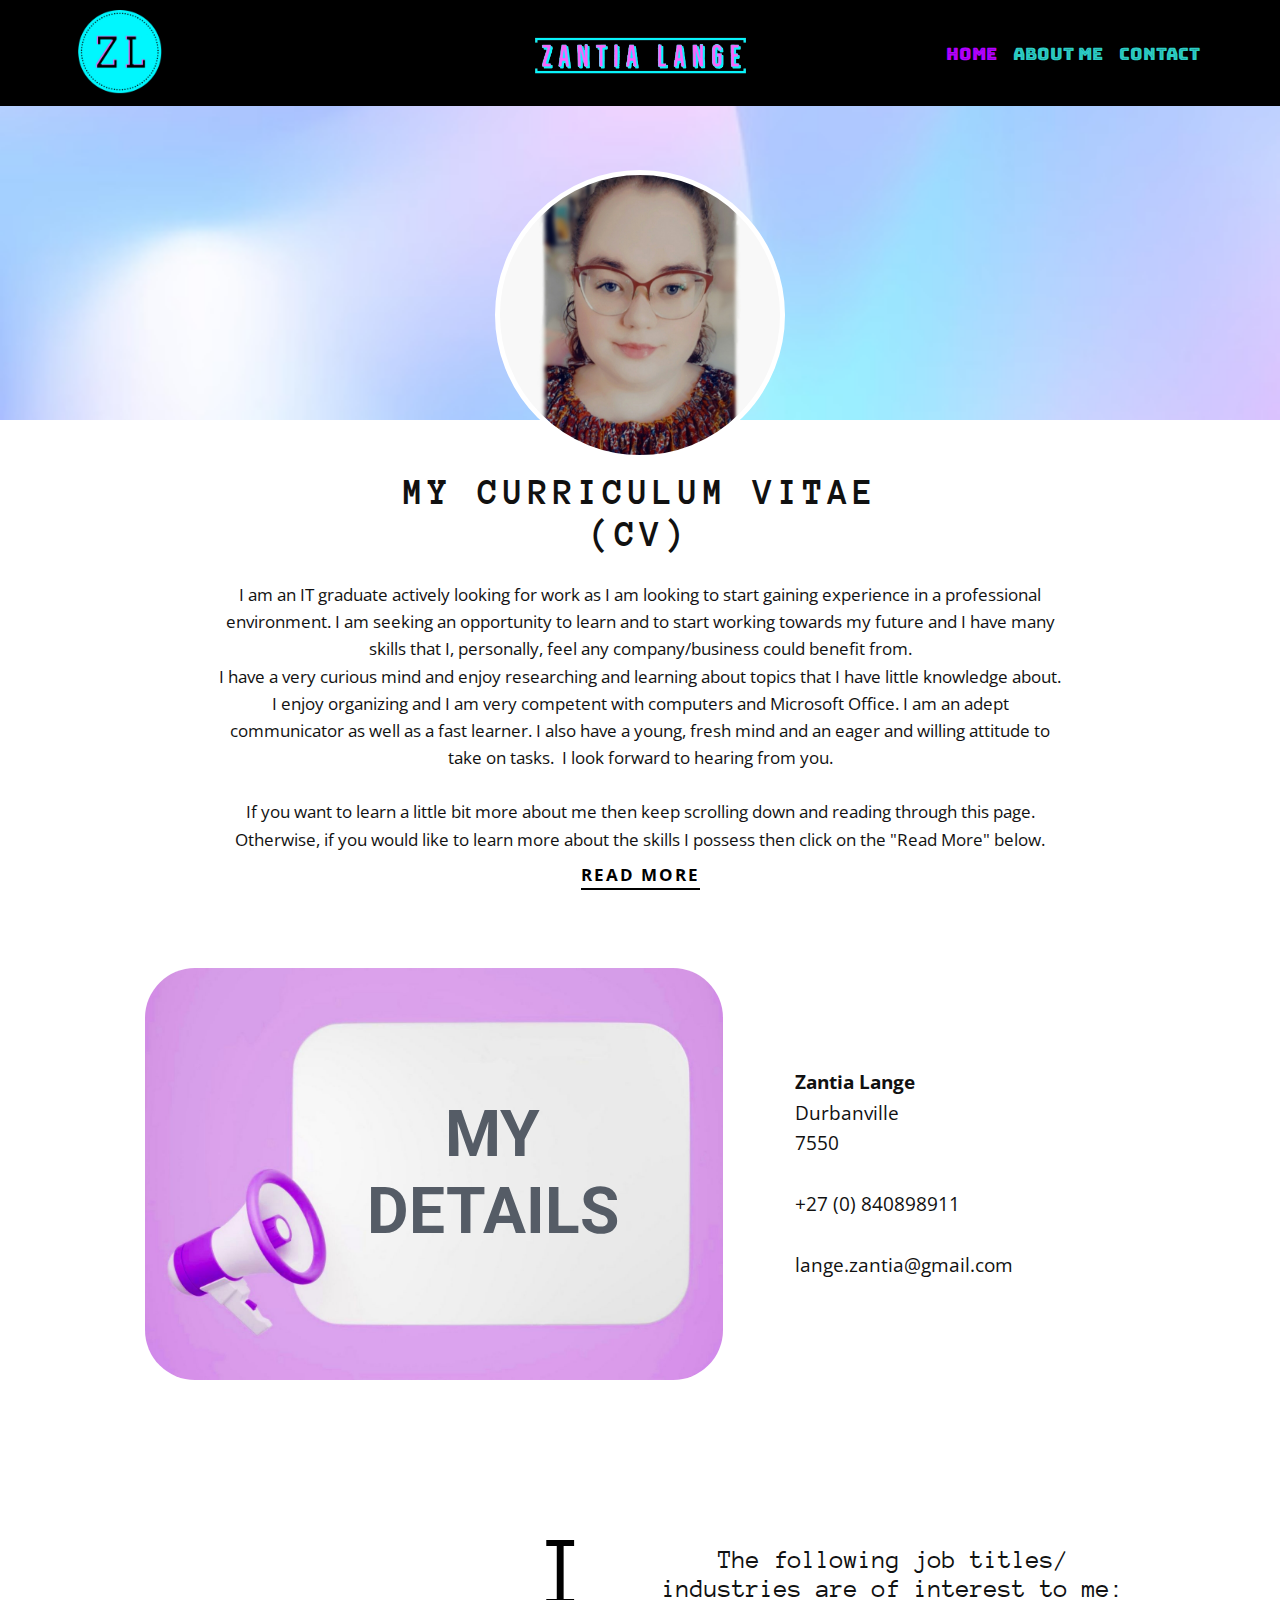
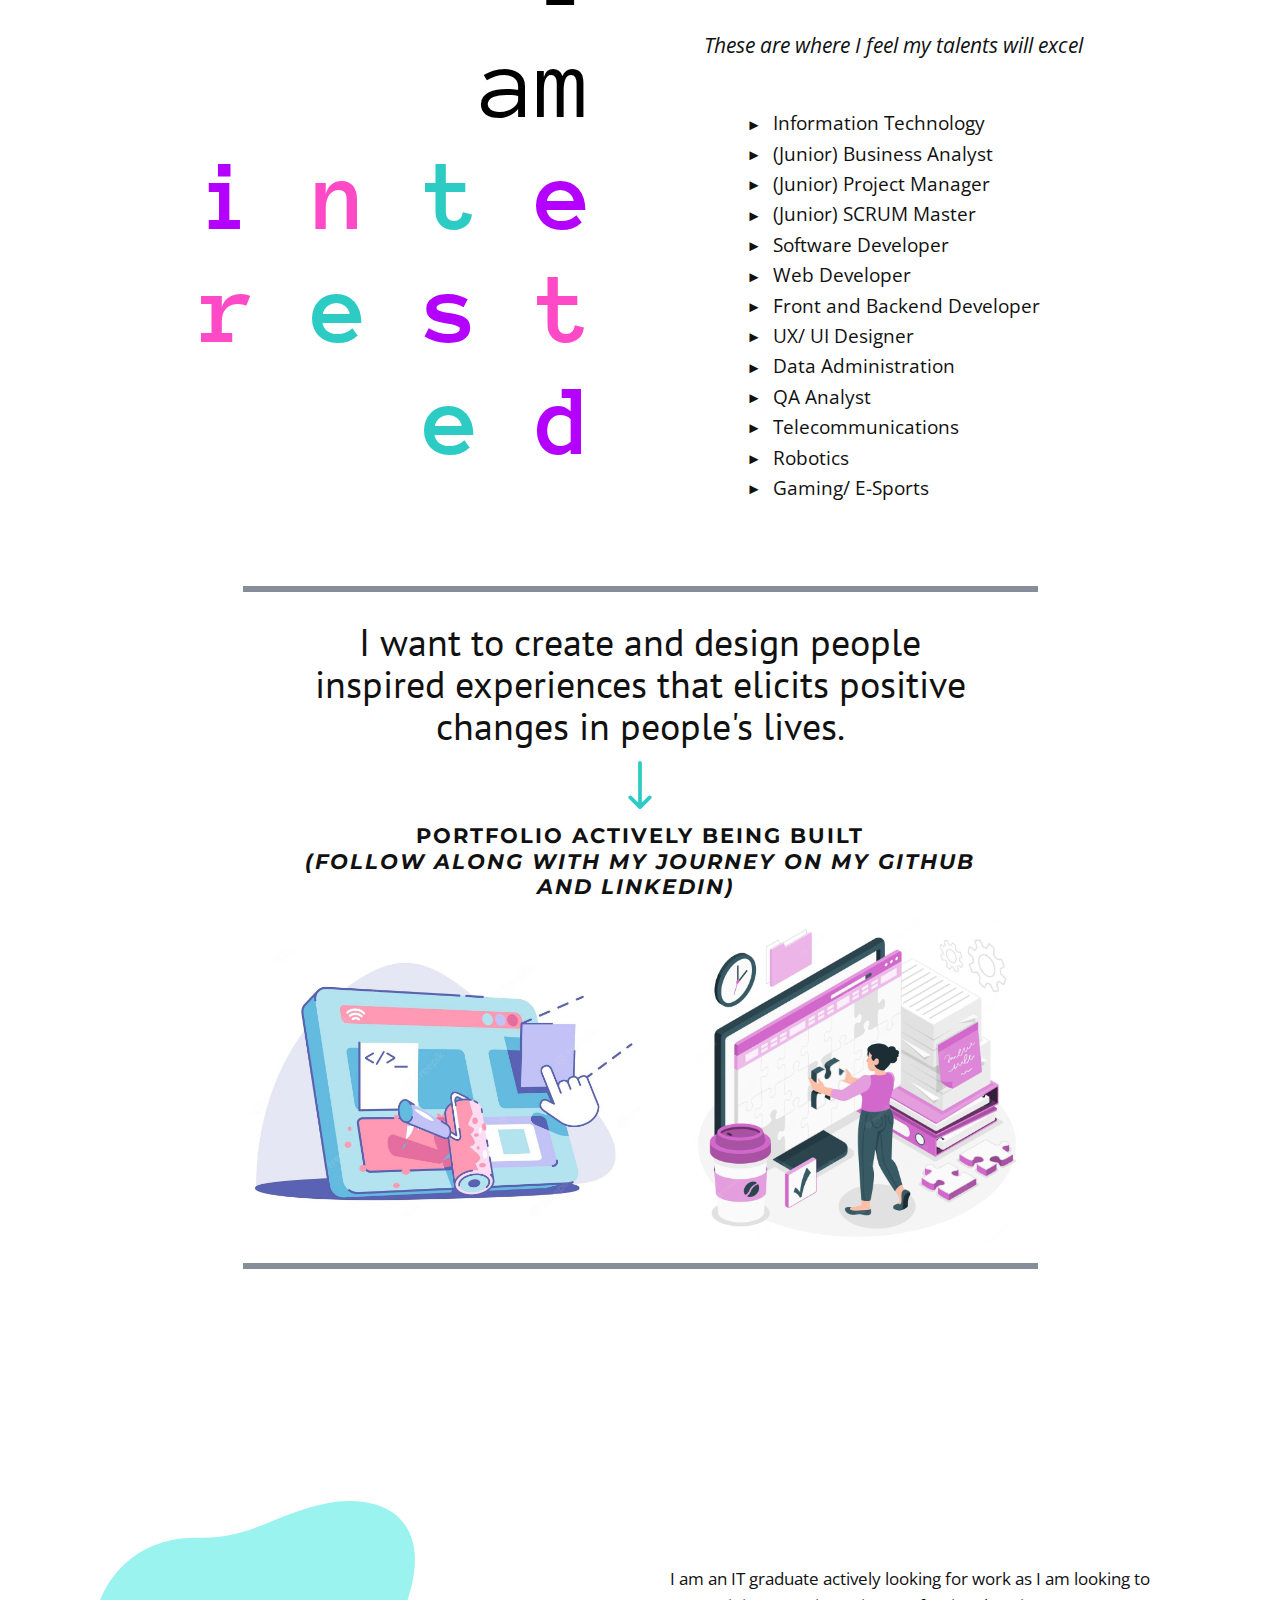
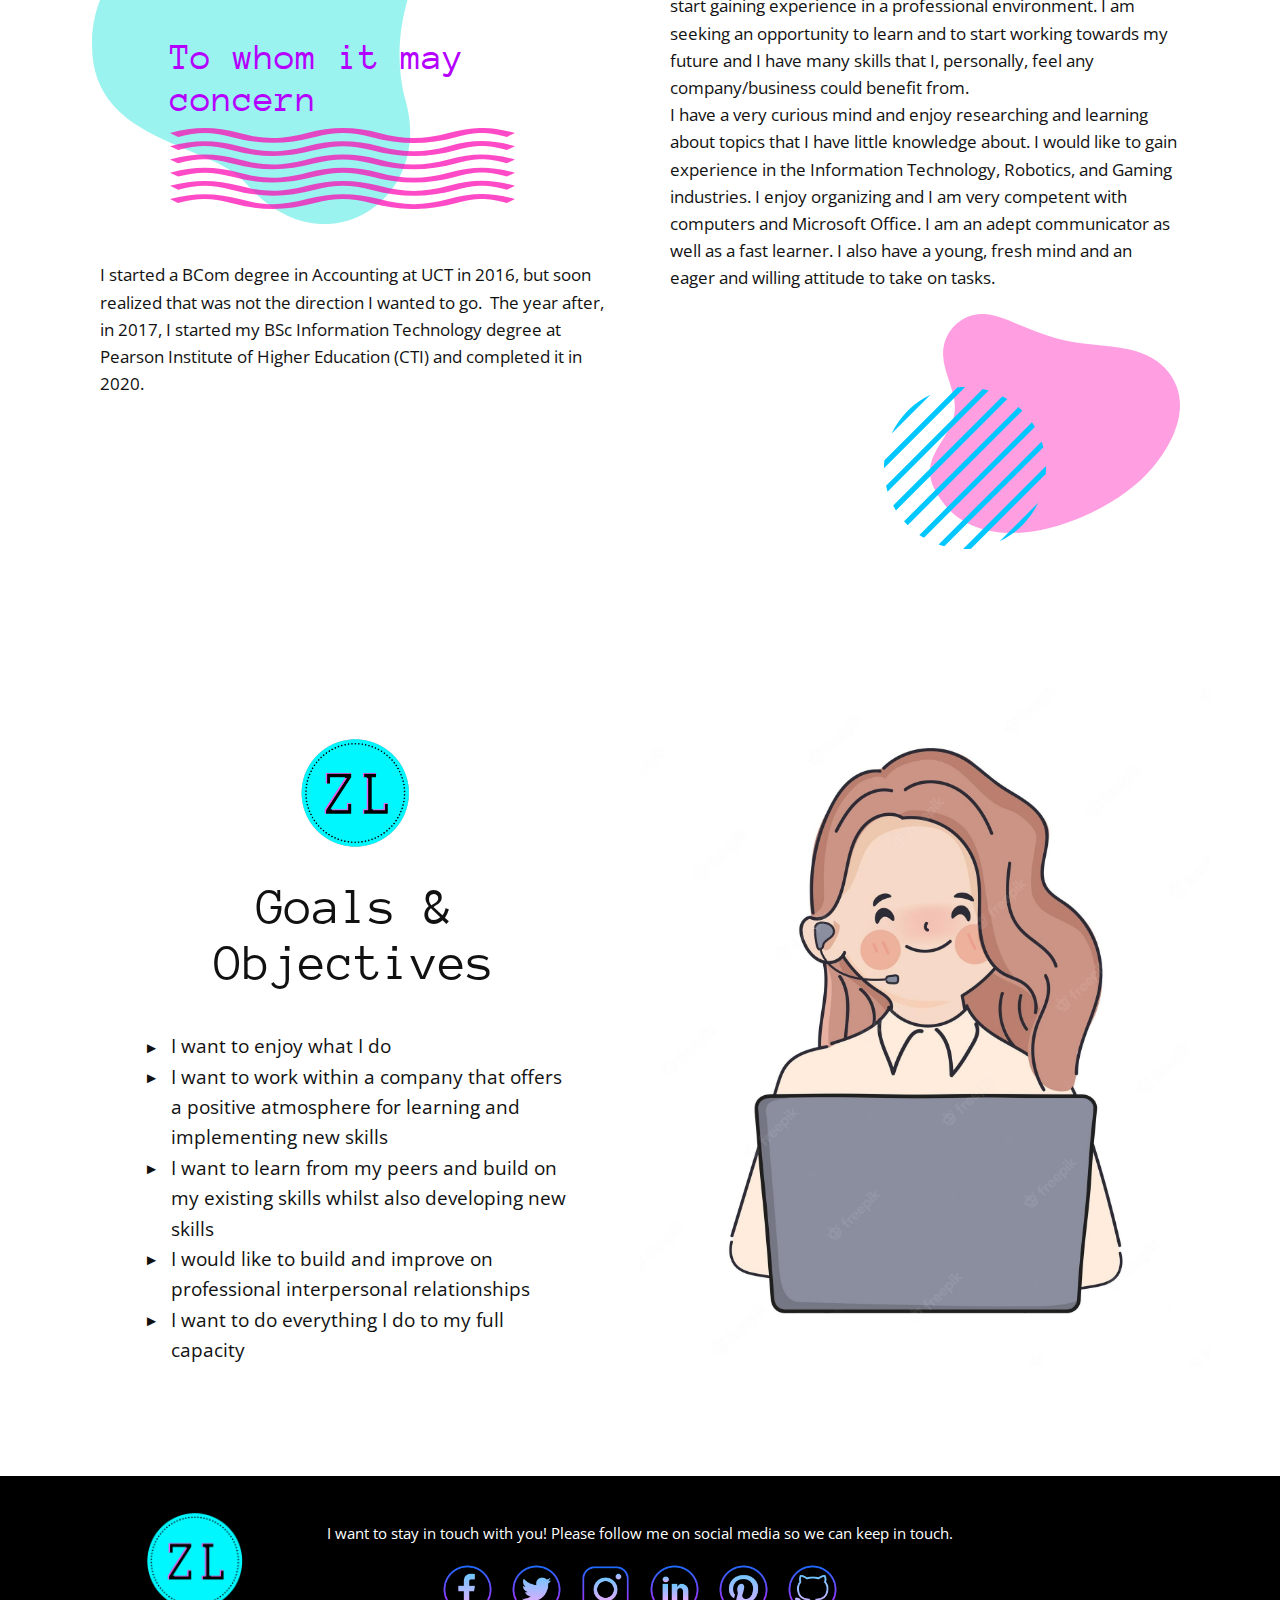
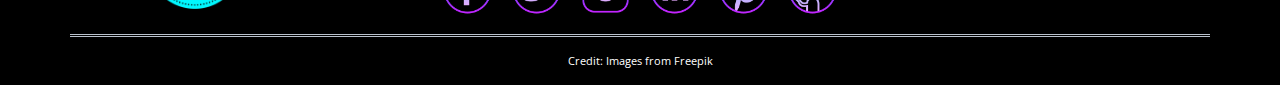
<file: index.html>
<!DOCTYPE html>
<html style="font-size: 17px;">
  <head>
    <meta name="viewport" content="width=device-width, initial-scale=1.0">
    <meta charset="utf-8">
    <meta name="keywords" content="Creative Portfolio, i am designer, webuilddigital, We design People Inspired Experiences that create positive change in people&amp;apos;s lives., Visual communication for brands and people, INTUITIVE">
    <meta name="description" content="">
    <title>Home</title>
    <link rel="stylesheet" href="nicepage.css" media="screen">
<link rel="stylesheet" href="Home.css" media="screen">
    <script class="u-script" type="text/javascript" src="jquery.js" defer=""></script>
    <script class="u-script" type="text/javascript" src="nicepage.js" defer=""></script>
    <meta name="generator" content="Nicepage 4.11.3, nicepage.com">
    <link id="u-theme-google-font" rel="stylesheet" href="https://fonts.googleapis.com/css?family=Open+Sans:300,300i,400,400i,500,500i,600,600i,700,700i,800,800i|Anonymous+Pro:400,400i,700,700i">
    <link id="u-page-google-font" rel="stylesheet" href="https://fonts.googleapis.com/css?family=Roboto:100,100i,300,300i,400,400i,500,500i,700,700i,900,900i|PT+Sans:400,400i,700,700i|Montserrat:100,100i,200,200i,300,300i,400,400i,500,500i,600,600i,700,700i,800,800i,900,900i|Bungee+Inline:400">
    
    
    
    
    
    
    
    <script type="application/ld+json">{
		"@context": "http://schema.org",
		"@type": "Organization",
		"name": "",
		"logo": "images/20200326_025306-removebg-preview1.png",
		"sameAs": [
				"http://www.facebook.com/zantia.lange",
				"http://twitter.com/Zantia_Lange",
				"http://www.instagram.com/zantia_lange/",
				"http://www.linkedin.com/in/zantia-lange/",
				"http://pinterest.com/ZantiaLange/",
				"http://github.com/zantia-lange"
		]
}</script>
    <meta name="theme-color" content="#478ac9">
    <meta name="twitter:site" content="@">
    <meta name="twitter:card" content="summary_large_image">
    <meta name="twitter:title" content="Home">
    <meta name="twitter:description" content="">
    <meta property="og:title" content="Home">
    <meta property="og:type" content="website">
  </head>
  <body data-home-page="Home.html" data-home-page-title="Home" class="u-body u-xl-mode"><header class="u-black u-clearfix u-header u-sticky u-sticky-21bc" id="sec-5a54" data-animation-name="" data-animation-duration="0" data-animation-delay="0" data-animation-direction=""><div class="u-clearfix u-sheet u-sheet-1">
        <a href="Home.html" data-page-id="39353788" class="u-image u-logo u-image-1" data-image-width="500" data-image-height="500" title="Home">
          <img src="images/20200326_025306-removebg-preview1.png" class="u-logo-image u-logo-image-1">
        </a>
        <nav class="u-menu u-menu-dropdown u-offcanvas u-menu-1" data-position="" data-responsive-from="MD">
          <div class="menu-collapse u-custom-font" style="font-size: 1rem; letter-spacing: 0px; font-family: &quot;Bungee Inline&quot;;">
            <a class="u-button-style u-custom-left-right-menu-spacing u-custom-padding-bottom u-custom-text-active-color u-custom-text-color u-custom-text-hover-color u-custom-text-shadow u-custom-text-shadow-blur u-custom-text-shadow-color u-custom-text-shadow-transparency u-custom-text-shadow-x u-custom-text-shadow-y u-custom-top-bottom-menu-spacing u-nav-link u-text-active-palette-1-base u-text-custom-color-5 u-text-hover-palette-2-base" href="#" style="text-shadow: -2px 0 0 rgba(0,0,0,0); padding: 15px 18px; font-size: calc(1em + 30px);">
              <svg class="u-svg-link" viewBox="0 0 24 24"><use xmlns:xlink="http://www.w3.org/1999/xlink" xlink:href="#menu-hamburger"></use></svg>
              <svg class="u-svg-content" version="1.1" id="menu-hamburger" viewBox="0 0 16 16" x="0px" y="0px" xmlns:xlink="http://www.w3.org/1999/xlink" xmlns="http://www.w3.org/2000/svg"><g><rect y="1" width="16" height="2"></rect><rect y="7" width="16" height="2"></rect><rect y="13" width="16" height="2"></rect>
</g></svg>
            </a>
          </div>
          <div class="u-custom-menu u-nav-container">
            <ul class="u-custom-font u-nav u-spacing-0 u-unstyled u-nav-1"><li class="u-nav-item"><a class="u-button-style u-nav-link u-text-active-custom-color-1 u-text-hover-custom-color-2 u-text-palette-4-base" href="Home.html" style="padding: 26px 8px;">Home</a>
</li><li class="u-nav-item"><a class="u-button-style u-nav-link u-text-active-custom-color-1 u-text-hover-custom-color-2 u-text-palette-4-base" href="About-Me.html" style="padding: 26px 8px;">About Me</a>
</li><li class="u-nav-item"><a class="u-button-style u-nav-link u-text-active-custom-color-1 u-text-hover-custom-color-2 u-text-palette-4-base" href="Contact.html" style="padding: 26px 10px 26px 8px;">Contact</a>
</li></ul>
          </div>
          <div class="u-custom-menu u-nav-container-collapse">
            <div class="u-black u-container-style u-inner-container-layout u-opacity u-opacity-95 u-sidenav">
              <div class="u-inner-container-layout u-sidenav-overflow">
                <div class="u-menu-close"></div>
                <ul class="u-align-center u-nav u-popupmenu-items u-unstyled u-nav-2"><li class="u-nav-item"><a class="u-button-style u-nav-link" href="Home.html">Home</a>
</li><li class="u-nav-item"><a class="u-button-style u-nav-link" href="About-Me.html">About Me</a>
</li><li class="u-nav-item"><a class="u-button-style u-nav-link" href="Contact.html">Contact</a>
</li></ul>
              </div>
            </div>
            <div class="u-black u-menu-overlay u-opacity u-opacity-70"></div>
          </div>
        </nav>
        <a href="https://www.linkedin.com/in/zantia-lange/" class="u-align-center u-image u-logo u-image-2" data-image-width="833" data-image-height="299" title="linkedin logo click">
          <img src="images/20200326_025234545455545454546454545448-removebg-preview.png" class="u-logo-image u-logo-image-2">
        </a>
      </div></header>
    <section class="u-align-center u-clearfix u-section-1" id="carousel_456e">
      <div class="u-container-style u-expanded-width-sm u-group u-image u-shape-rectangle u-image-1" data-image-width="626" data-image-height="447">
        <div class="u-container-layout u-container-layout-1">
          <div alt="" class="u-align-center u-border-5 u-border-white u-image u-image-circle u-image-2" data-image-width="1920" data-image-height="1920"></div>
        </div>
      </div>
      <h2 class="u-text u-text-1"><b>MY ​Curriculum Vitae (CV)</b>
        <br>
      </h2>
      <p class="u-align-center u-text u-text-2"> I am an IT graduate actively looking for work as
		I am looking to start gaining experience in a professional environment. I am 
		seeking	an opportunity to learn and to start working towards my future and I have many
		skills that I, personally, feel any company/business could benefit from.<br>
		I have a very curious mind and enjoy researching and learning about topics that I have
		little knowledge about. I enjoy organizing and I am very competent with computers and 
		Microsoft Office. I am an adept communicator as well as a fast learner. I also have a 
		young, fresh mind and an eager and willing attitude to take on tasks. 
		&nbsp;I look forward to hearing from you.<br>
        <br>If you want to learn a little bit more about me then keep scrolling down and reading through this page.
		<br>Otherwise, if you would like to learn more about the skills I possess then click on the "Read More" below.
      </p>
      <a href="About-Me.html" data-page-id="96648814" class="u-active-none u-border-2 u-border-black u-btn u-btn-rectangle u-button-style u-hover-none u-none u-btn-1">read more</a>
    </section>
    <section class="u-clearfix u-section-2" id="sec-0285">
      <div class="u-clearfix u-sheet u-valign-middle-lg u-valign-middle-md u-valign-middle-xl u-sheet-1">
        <div class="u-align-center u-clearfix u-gutter-0 u-layout-wrap u-layout-wrap-1">
          <div class="u-layout">
            <div class="u-layout-row">
              <div class="u-container-style u-image u-image-round u-layout-cell u-radius-50 u-size-35-lg u-size-35-xl u-size-36-md u-size-36-sm u-size-36-xs u-image-1" data-image-width="1600" data-image-height="1066">
                <div class="u-container-layout u-valign-middle u-container-layout-1">
                  <h3 class="u-align-center u-custom-font u-font-roboto u-text u-text-palette-5-dark-2 u-text-1">MY<br>DETAILS<span style="font-weight: 700;"></span>
                  </h3>
                </div>
              </div>
              <div class="u-align-left u-container-style u-layout-cell u-size-24-md u-size-24-sm u-size-24-xs u-size-25-lg u-size-25-xl u-layout-cell-2">
                <div class="u-container-layout u-valign-middle-lg u-valign-middle-md u-valign-middle-sm u-valign-middle-xl u-valign-top-xs u-container-layout-2">
                  <p class="u-text u-text-2">
                    <span style="font-weight: 700;">Zantia Lange</span>
                    <br>Durbanville <br>7550<br>
                    <br>+27 (0) 840898911&nbsp;<br>
                    <br>lange.zantia@gmail.com<br>
                  </p>
                </div>
              </div>
            </div>
          </div>
        </div>
      </div>
    </section>
    <section class="u-clearfix u-white u-section-3" id="carousel_ea49">
      <div class="u-clearfix u-sheet u-valign-middle-lg u-valign-middle-md u-valign-middle-sm u-valign-middle-xl u-sheet-1">
        <div class="u-align-center u-clearfix u-layout-wrap u-layout-wrap-1">
          <div class="u-layout">
            <div class="u-layout-row">
              <div class="u-align-right u-container-style u-layout-cell u-size-29 u-layout-cell-1">
                <div class="u-container-layout u-container-layout-1">
                  <h1 class="u-text u-text-1">
                    <span class="u-text-black">I<br>am
                    </span>
                    <br><b>
                      <span class="u-text-custom-color-1">i</span>
                      <span class="u-text-custom-color-4">n</span>
                      <span class="u-text-palette-4-base">t</span>
                      <span class="u-text-custom-color-1">e</span>
                      <span class="u-text-custom-color-4">r</span>
                      <span class="u-text-palette-4-base">e</span>
                      <span class="u-text-custom-color-1">s</span>
                      <span class="u-text-custom-color-4">t</span>
                      <span class="u-text-palette-4-base">e</span>
                      <span class="u-text-custom-color-1">d</span></b>
                  </h1>
                </div>
              </div>
              <div class="u-container-style u-layout-cell u-size-31 u-layout-cell-2">
                <div class="u-container-layout u-container-layout-2">
                  <h2 class="u-align-center u-subtitle u-text u-text-2">The following job titles/ industries are of interest to me:</h2>
                  <p class="u-align-center u-large-text u-text u-text-variant u-text-3">These are where I feel my talents will excel</p>
                  <ul class="u-align-left u-custom-list u-text u-text-default u-text-4">
                    <li>
                      <div class="u-list-icon">
                        <div xmlns="http://www.w3.org/2000/svg" xmlns:xlink="http://www.w3.org/1999/xlink" version="1.1" xml:space="preserve" class="u-svg-content">►</div>
                      </div>Information Technology
                    </li>
					<li>
                      <div class="u-list-icon">
                        <div xmlns="http://www.w3.org/2000/svg" xmlns:xlink="http://www.w3.org/1999/xlink" version="1.1" xml:space="preserve" class="u-svg-content">►</div>
                      </div>(Junior) Business Analyst
                    </li>
					<li>
                      <div class="u-list-icon">
                        <div xmlns="http://www.w3.org/2000/svg" xmlns:xlink="http://www.w3.org/1999/xlink" version="1.1" xml:space="preserve" class="u-svg-content">►</div>
                      </div>(Junior) Project Manager
                    </li>
					<li>
                      <div class="u-list-icon">
                        <div xmlns="http://www.w3.org/2000/svg" xmlns:xlink="http://www.w3.org/1999/xlink" version="1.1" xml:space="preserve" class="u-svg-content">►</div>
                      </div>(Junior) SCRUM Master
                    </li>
					<li>
                      <div class="u-list-icon">
                        <div xmlns="http://www.w3.org/2000/svg" xmlns:xlink="http://www.w3.org/1999/xlink" version="1.1" xml:space="preserve" class="u-svg-content">►</div>
                      </div>Software Developer
                    </li>
					<li>
                      <div class="u-list-icon">
                        <div xmlns="http://www.w3.org/2000/svg" xmlns:xlink="http://www.w3.org/1999/xlink" version="1.1" xml:space="preserve" class="u-svg-content">►</div>
                      </div>Web Developer
                    </li>
					<li>
                      <div class="u-list-icon">
                        <div xmlns="http://www.w3.org/2000/svg" xmlns:xlink="http://www.w3.org/1999/xlink" version="1.1" xml:space="preserve" class="u-svg-content">►</div>
                      </div>Front and Backend Developer
                    </li>
					<li>
                      <div class="u-list-icon">
                        <div xmlns="http://www.w3.org/2000/svg" xmlns:xlink="http://www.w3.org/1999/xlink" version="1.1" xml:space="preserve" class="u-svg-content">►</div>
                      </div>UX/ UI Designer
                    </li>
					<li>
                      <div class="u-list-icon">
                        <div xmlns="http://www.w3.org/2000/svg" xmlns:xlink="http://www.w3.org/1999/xlink" version="1.1" xml:space="preserve" class="u-svg-content">►</div>
                      </div> Data Administration
                    </li>
					<li>
                      <div class="u-list-icon">
                        <div xmlns="http://www.w3.org/2000/svg" xmlns:xlink="http://www.w3.org/1999/xlink" version="1.1" xml:space="preserve" class="u-svg-content">►</div>
                      </div>QA Analyst
                    </li>
					<li>
                      <div class="u-list-icon">
                        <div xmlns="http://www.w3.org/2000/svg" xmlns:xlink="http://www.w3.org/1999/xlink" version="1.1" xml:space="preserve" class="u-svg-content">►</div>
                      </div>Telecommunications
                    </li>
                    <li>
                      <div class="u-list-icon">
                        <div xmlns="http://www.w3.org/2000/svg" xmlns:xlink="http://www.w3.org/1999/xlink" version="1.1" xml:space="preserve" class="u-svg-content">►</div>
                      </div>Robotics
                    </li>
					<li>
                      <div class="u-list-icon">
                        <div xmlns="http://www.w3.org/2000/svg" xmlns:xlink="http://www.w3.org/1999/xlink" version="1.1" xml:space="preserve" class="u-svg-content">►</div>
                      </div>Gaming/ E-Sports
                    </li>
                  </ul>
                </div>
              </div>
            </div>
          </div>
        </div>
      </div>
    </section>
    <section class="u-clearfix u-section-4" id="carousel_c317">
      <div class="u-clearfix u-sheet u-sheet-1">
        <div class="u-border-6 u-border-palette-5-dark-1 u-line u-line-horizontal u-line-1"></div>
        <h2 class="u-align-center u-custom-font u-font-pt-sans u-text u-text-1">I want to create and design people inspired experiences that elicits positive changes in people's lives.</h2><span class="u-icon u-icon-circle u-text-palette-4-base u-icon-1"><svg class="u-svg-link" preserveAspectRatio="xMidYMin slice" viewBox="0 0 512 512" style=""><use xmlns:xlink="http://www.w3.org/1999/xlink" xlink:href="#svg-ea8a"></use></svg><svg class="u-svg-content" viewBox="0 0 512 512" x="0px" y="0px" id="svg-ea8a" style="enable-background:new 0 0 512 512;"><g><g><path d="M374.108,373.328c-7.829-7.792-20.492-7.762-28.284,0.067L276,443.557V20c0-11.046-8.954-20-20-20    c-11.046,0-20,8.954-20,20v423.558l-69.824-70.164c-7.792-7.829-20.455-7.859-28.284-0.067c-7.83,7.793-7.859,20.456-0.068,28.285    l104,104.504c0.006,0.007,0.013,0.012,0.019,0.018c7.792,7.809,20.496,7.834,28.314,0.001c0.006-0.007,0.013-0.012,0.019-0.018    l104-104.504C381.966,393.785,381.939,381.121,374.108,373.328z"></path>
</g>
</g></svg></span>
        <h5 class="u-align-center u-custom-font u-font-montserrat u-text u-text-2">portfolio actively being built<br>
          <span style="font-style: italic;">(Follow along with my journey on my Github and LinkedIn)&nbsp;</span>
        </h5>
        <img class="u-image u-image-default u-preserve-proportions u-image-1" src="images/work-progress-concept-illustration_114360-5211.jpeg" alt="" data-image-width="2000" data-image-height="2000">
        <img class="u-image u-image-default u-image-2" src="images/modern-site-redesign-vector-illustration-web-design-construction-flat-style_275655-7291.jpeg" alt="" data-image-width="1510" data-image-height="1030">
        <div class="u-border-6 u-border-palette-5-dark-1 u-expanded-width-md u-expanded-width-sm u-expanded-width-xs u-line u-line-horizontal u-line-2"></div>
      </div>
    </section>
    <section class="u-clearfix u-section-5" id="carousel_eab0">
      <div class="u-clearfix u-sheet u-sheet-1">
        <div class="u-opacity u-opacity-70 u-shape u-shape-svg u-text-palette-4-light-1 u-shape-1">
          <svg class="u-svg-link" preserveAspectRatio="none" viewBox="0 0 160 160" style=""><use xmlns:xlink="http://www.w3.org/1999/xlink" xlink:href="#svg-ebf3"></use></svg>
          <svg class="u-svg-content" viewBox="0 0 160 160" x="0px" y="0px" id="svg-ebf3"><path d="M157.4,45.5c11.3-39.1-16.3-50.2-43.8-43.8c-25.2,5.8-35.5,17.2-61,16.5C21.7,17.4,0,39.8,0,71.3
	c0,49.1,58.2,47.8,76.2,68.5c38.8,44.7,92.8,8.2,79.3-40.3C148.1,73.2,155.9,50.6,157.4,45.5z"></path></svg>
        </div>
        <div class="u-clearfix u-expanded-width u-layout-wrap u-layout-wrap-1">
          <div class="u-layout">
            <div class="u-layout-row">
              <div class="u-container-style u-layout-cell u-size-29-md u-size-29-sm u-size-29-xs u-size-30-lg u-size-30-xl u-layout-cell-1">
                <div class="u-container-layout u-container-layout-1">
                  <h2 class="u-align-center-sm u-align-center-xs u-text u-text-custom-color-1 u-text-1"> To whom it may concern</h2>
                  <div class="u-expanded-width-md u-shape u-shape-svg u-text-custom-color-4 u-shape-2">
                    <svg class="u-svg-link" preserveAspectRatio="none" viewBox="0 0 160 100" style=""><use xmlns:xlink="http://www.w3.org/1999/xlink" xlink:href="#svg-ac52"></use></svg>
                    <svg class="u-svg-content" viewBox="0 0 160 100" x="0px" y="0px" id="svg-ac52"><path d="M133,27.2c-13.9,9.9-25.8,9.9-39.8,0c-9.1-6.4-16.8-6.4-25.9,0c-13.8,9.8-25.1,9.8-38.9,0c-9.2-6.5-15.4-6.5-24.6,0L0,22.4
	c11.2-8,20.6-8.3,32.2,0c11,7.8,19,8.7,31.3,0c11.6-8.3,22.4-7.9,33.5,0c11.4,8.2,20.3,8.5,32.2,0c11.6-8.3,19.2-8.3,30.8,0
	l-3.8,4.8C146.9,20.6,142.3,20.6,133,27.2z M133,11c-13.9,9.9-25.8,9.9-39.8,0c-9.1-6.4-16.8-6.4-25.9,0c-13.8,9.8-25.1,9.8-38.9,0
	C19.2,4.5,13,4.5,3.8,11L0,6.2c11.2-8,20.6-8.3,32.2,0c11,7.8,19,8.7,31.3,0c11.6-8.3,22.4-7.9,33.5,0c11.4,8.2,20.3,8.5,32.2,0
	c11.6-8.3,19.2-8.3,30.8,0l-3.8,4.8C146.9,4.4,142.3,4.4,133,11z M32.2,38.8c11,7.8,19,8.7,31.3,0c11.6-8.3,22.4-7.9,33.5,0
	c11.4,8.2,20.3,8.5,32.2,0c11.6-8.3,19.2-8.3,30.8,0l-3.8,4.8c-9.3-6.6-13.9-6.6-23.3,0c-13.9,9.9-25.8,9.9-39.8,0
	c-9.1-6.4-16.8-6.4-25.9,0c-13.8,9.8-25.1,9.8-38.9,0c-9.2-6.5-15.4-6.5-24.6,0L0,38.8C11.2,30.8,20.6,30.5,32.2,38.8z M133,76.2
	c-13.9,9.9-25.8,9.9-39.8,0c-9.1-6.4-16.8-6.4-25.9,0c-13.8,9.8-25.1,9.8-38.9,0c-9.2-6.5-15.4-6.5-24.6,0L0,71.4
	c11.2-8,20.6-8.3,32.2,0c11,7.8,19,8.7,31.3,0c11.6-8.3,22.4-7.9,33.5,0c11.4,8.2,20.3,8.5,32.2,0c11.6-8.3,19.2-8.3,30.8,0
	l-3.8,4.8C146.9,69.6,142.3,69.6,133,76.2z M133,60c-13.9,9.9-25.8,9.9-39.8,0c-9.1-6.4-16.8-6.4-25.9,0c-13.8,9.8-25.1,9.8-38.9,0
	c-9.2-6.5-15.4-6.5-24.6,0L0,55.2c11.2-8,20.6-8.3,32.2,0c11,7.8,19,8.7,31.3,0c11.6-8.3,22.4-7.9,33.5,0c11.4,8.2,20.3,8.5,32.2,0
	c11.6-8.3,19.2-8.3,30.8,0l-3.8,4.8C146.9,53.4,142.3,53.4,133,60z M32.2,87.8c11,7.8,19,8.7,31.3,0c11.6-8.3,22.4-7.9,33.5,0
	c11.4,8.2,20.3,8.5,32.2,0c11.6-8.3,19.2-8.3,30.8,0l-3.8,4.8c-9.3-6.6-13.9-6.6-23.3,0c-13.9,9.9-25.8,9.9-39.8,0
	c-9.1-6.4-16.8-6.4-25.9,0c-13.8,9.8-25.1,9.8-38.9,0c-9.2-6.5-15.4-6.5-24.6,0L0,87.8C11.2,79.8,20.6,79.5,32.2,87.8z"></path></svg>
                  </div>
                  <p class="u-text u-text-2">
                    <span style="font-weight: 700;"></span> I started
				a BCom degree in Accounting at UCT in 2016, but soon realized that was not the
				direction I wanted to go.&nbsp; The year
				after, in 2017, I started my BSc Information Technology degree at Pearson
				Institute of Higher Education (CTI) and completed it in 2020.
                  </p>
                </div>
              </div>
              <div class="u-container-style u-layout-cell u-size-30-lg u-size-30-xl u-size-31-md u-size-31-sm u-size-31-xs u-layout-cell-2">
                <div class="u-container-layout u-container-layout-2">
                  <p class="u-text u-text-3"> <p class="u-text u-text-3">
				I am an IT graduate actively looking for work as
		I am looking to start gaining experience in a professional environment. I am 
		seeking	an opportunity to learn and to start working towards my future and I have many
		skills that I, personally, feel any company/business could benefit from.<br>
		I have a very curious mind and enjoy researching and learning about topics that I have
		little knowledge about. I would like to gain experience in the Information Technology,
		Robotics, and Gaming industries.  I enjoy organizing and I am very competent with 
		computers and Microsoft Office. I am an adept communicator as well as a fast learner. 
		I also have a young, fresh mind and an eager and willing attitude to take on tasks. 
				</p>


                  <div class="u-opacity u-opacity-65 u-shape u-shape-svg u-text-custom-color-2 u-shape-3">
                    <svg class="u-svg-link" preserveAspectRatio="none" viewBox="0 0 160 140" style=""><use xmlns:xlink="http://www.w3.org/1999/xlink" xlink:href="#svg-1270"></use></svg>
                    <svg class="u-svg-content" viewBox="0 0 160 140" x="0px" y="0px" id="svg-1270"><g><g><path d="M138.9,102.2c-9.5,10.1-24.4,20.2-41.2,27.4C63.2,144.5,21,147.1,3.1,112.4c-9.9-19.1,6.5-28.8,11.8-45.7
			c5.3-16.9-11.4-32.3-5.1-49.9c1.8-4.9,4.9-9,8.9-11.9C24,1,30.8-0.8,37.8,0.3C43.6,1.2,49,3.5,54.3,5.7c8.8,3.7,17.4,7.1,26.3,9.8
			c15.7,4.7,31.3,3.7,47.1,7.2c8.5,1.9,16.7,5.6,22.6,11.8C170.3,55.7,155.8,84.1,138.9,102.2z"></path>
</g>
</g></svg>
                  </div>
                  <div class="u-shape u-shape-svg u-text-custom-color-5 u-shape-4">
                    <svg class="u-svg-link" preserveAspectRatio="none" viewBox="0 0 160 160" style=""><use xmlns:xlink="http://www.w3.org/1999/xlink" xlink:href="#svg-3f67"></use></svg>
                    <svg class="u-svg-content" viewBox="0 0 160 160" x="0px" y="0px" id="svg-3f67"><path d="M114.3,152.3l38-38C144.4,130.9,130.9,144.4,114.3,152.3z M117.1,9.1l-108,108c0.8,1.6,1.7,3.2,2.7,4.8l110-110
	C120.3,10.9,118.7,10,117.1,9.1z M97.5,2L2,97.5c0.4,2,1,4,1.5,5.9l99.9-99.9C101.5,2.9,99.5,2.4,97.5,2z M80,160c2,0,4-0.1,5.9-0.2
	l73.9-73.9c0.1-2,0.2-3.9,0.2-5.9c0-0.6,0-1.2,0-1.9L78.1,160C78.8,160,79.4,160,80,160z M34.9,146.1c1.5,1,3,2,4.6,2.9L149,39.5
	c-0.9-1.6-1.9-3.1-2.9-4.6L34.9,146.1z M132.7,19.8L19.8,132.7c1.2,1.3,2.3,2.6,3.6,3.9L136.6,23.4C135.3,22.2,134,21,132.7,19.8z
	 M59.6,157.4l97.8-97.8c-0.5-1.9-1.1-3.8-1.7-5.7L53.9,155.6C55.8,156.3,57.7,156.9,59.6,157.4z M7.6,45.9L45.9,7.6
	C29.1,15.5,15.5,29.1,7.6,45.9z M80,0c-2.6,0-5.1,0.1-7.6,0.4l-72,72C0.1,74.9,0,77.4,0,80c0,0.1,0,0.2,0,0.2L80.2,0
	C80.2,0,80.1,0,80,0z"></path></svg>
                  </div>
                </div>
              </div>
            </div>
          </div>
        </div>
      </div>
    </section>
    <section class="u-clearfix u-section-6" id="sec-14d9">
      <div class="u-clearfix u-sheet u-valign-middle-lg u-valign-middle-sm u-valign-middle-xl u-valign-middle-xs u-sheet-1">
        <div class="u-clearfix u-expanded-width u-gutter-0 u-layout-wrap u-layout-wrap-1">
          <div class="u-layout" style="">
            <div class="u-layout-row" style="">
              <div class="u-container-style u-layout-cell u-left-cell u-size-29-md u-size-29-sm u-size-29-xs u-size-30-lg u-size-30-xl u-size-xs-60 u-white u-layout-cell-1" src="">
                <div class="u-container-layout u-container-layout-1"><span class="u-file-icon u-icon u-icon-1"><img src="images/20200326_025306-removebg-preview1-15.png" alt=""></span>
                  <h2 class="u-align-center u-text u-text-1"> Goals &amp; Objectives</h2>
                  <ul class="u-align-left u-custom-list u-text u-text-2">
                    <li>
                      <div class="u-list-icon">
                        <div xmlns="http://www.w3.org/2000/svg" xmlns:xlink="http://www.w3.org/1999/xlink" version="1.1" xml:space="preserve" class="u-svg-content">►</div>
                      </div> I want to enjoy what I do
                    </li>
                    <li>
                      <div class="u-list-icon">
                        <div xmlns="http://www.w3.org/2000/svg" xmlns:xlink="http://www.w3.org/1999/xlink" version="1.1" xml:space="preserve" class="u-svg-content">►</div>
                      </div>I want to work within a company that offers a positive atmosphere for learning and implementing new skills
                    </li>
			  <li>
                      <div class="u-list-icon">
                        <div xmlns="http://www.w3.org/2000/svg" xmlns:xlink="http://www.w3.org/1999/xlink" version="1.1" xml:space="preserve" class="u-svg-content">►</div>
                      </div>I want to learn from my peers and build on my existing skills whilst also developing new skills
                    </li>
                    <li>
                      <div class="u-list-icon">
                        <div xmlns="http://www.w3.org/2000/svg" xmlns:xlink="http://www.w3.org/1999/xlink" version="1.1" xml:space="preserve" class="u-svg-content">►</div>
                      </div>I would like to build and improve on professional interpersonal relationships
                    </li>
                    <li>
                      <div class="u-list-icon">
                        <div xmlns="http://www.w3.org/2000/svg" xmlns:xlink="http://www.w3.org/1999/xlink" version="1.1" xml:space="preserve" class="u-svg-content">►</div>
                      </div>I want to&nbsp;do everything I do to my full capacity
                    </li>
                  </ul>
                </div>
              </div>
              <div class="u-align-center u-container-style u-image u-layout-cell u-right-cell u-size-30-lg u-size-30-xl u-size-31-md u-size-31-sm u-size-31-xs u-size-xs-60 u-image-1" src="" data-image-width="2000" data-image-height="2000">
                <div class="u-container-layout u-container-layout-2" src=""></div>
              </div>
            </div>
          </div>
        </div>
      </div>
    </section>
    
    
    <footer class="u-black u-clearfix u-footer" id="sec-0168"><div class="u-clearfix u-sheet u-sheet-1">
        <a href="Contact.html" data-page-id="218219778" class="u-align-center-lg u-align-center-md u-align-center-sm u-align-center-xs u-align-left-xl u-image u-logo u-image-1" data-image-width="500" data-image-height="500" title="Contact">
          <img src="images/20200326_025306-removebg-preview1-12.png" class="u-logo-image u-logo-image-1">
        </a>
        <p class="u-align-center u-large-text u-text u-text-variant u-text-1">I want to stay in touch with&nbsp;you!&nbsp;Please follow me on&nbsp;social media&nbsp;so we can keep in touch.</p>
        <div class="u-align-center u-social-icons u-spacing-10 u-social-icons-1">
          <a class="u-social-url" title="facebook" target="_blank" href="http://www.facebook.com/zantia.lange"><span class="u-file-icon u-icon u-social-facebook u-social-icon u-icon-1"><img src="images/icons8-facebook-circled-100.png" alt=""></span>
          </a>
          <a class="u-social-url" title="twitter" target="_blank" href="http://twitter.com/Zantia_Lange"><span class="u-file-icon u-icon u-social-icon u-social-twitter u-icon-2"><img src="images/icons8-twitter-circled-100.png" alt=""></span>
          </a>
          <a class="u-social-url" title="instagram" target="_blank" href="http://www.instagram.com/zantia_lange/"><span class="u-file-icon u-icon u-social-icon u-social-instagram u-icon-3"><img src="images/icons8-instagram-100.png" alt=""></span>
          </a>
          <a class="u-social-url" title="linkedin" target="_blank" href="http://www.linkedin.com/in/zantia-lange/"><span class="u-file-icon u-icon u-social-icon u-social-linkedin u-icon-4"><img src="images/icons8-linkedin-circled-100.png" alt=""></span>
          </a>
          <a class="u-social-url" target="_blank" data-type="Pinterest" title="Pinterest" href="http://pinterest.com/ZantiaLange/"><span class="u-file-icon u-icon u-social-icon u-social-pinterest u-icon-5"><img src="images/icons8-pinterest-100.png" alt=""></span>
          </a>
          <a class="u-social-url" target="_blank" data-type="Github" title="Github" href="http://github.com/zantia-lange"><span class="u-file-icon u-icon u-social-github u-social-icon u-icon-6"><img src="images/icons8-github-100.png" alt=""></span>
          </a>
        </div>
        <div class="u-border-3 u-border-palette-5-base u-expanded-width u-line u-line-horizontal u-line-1"></div>
        <p class="u-align-center u-text u-text-2">Credit: Images from Freepik</p>
      </div></footer>
  </body>
</html>
</file>
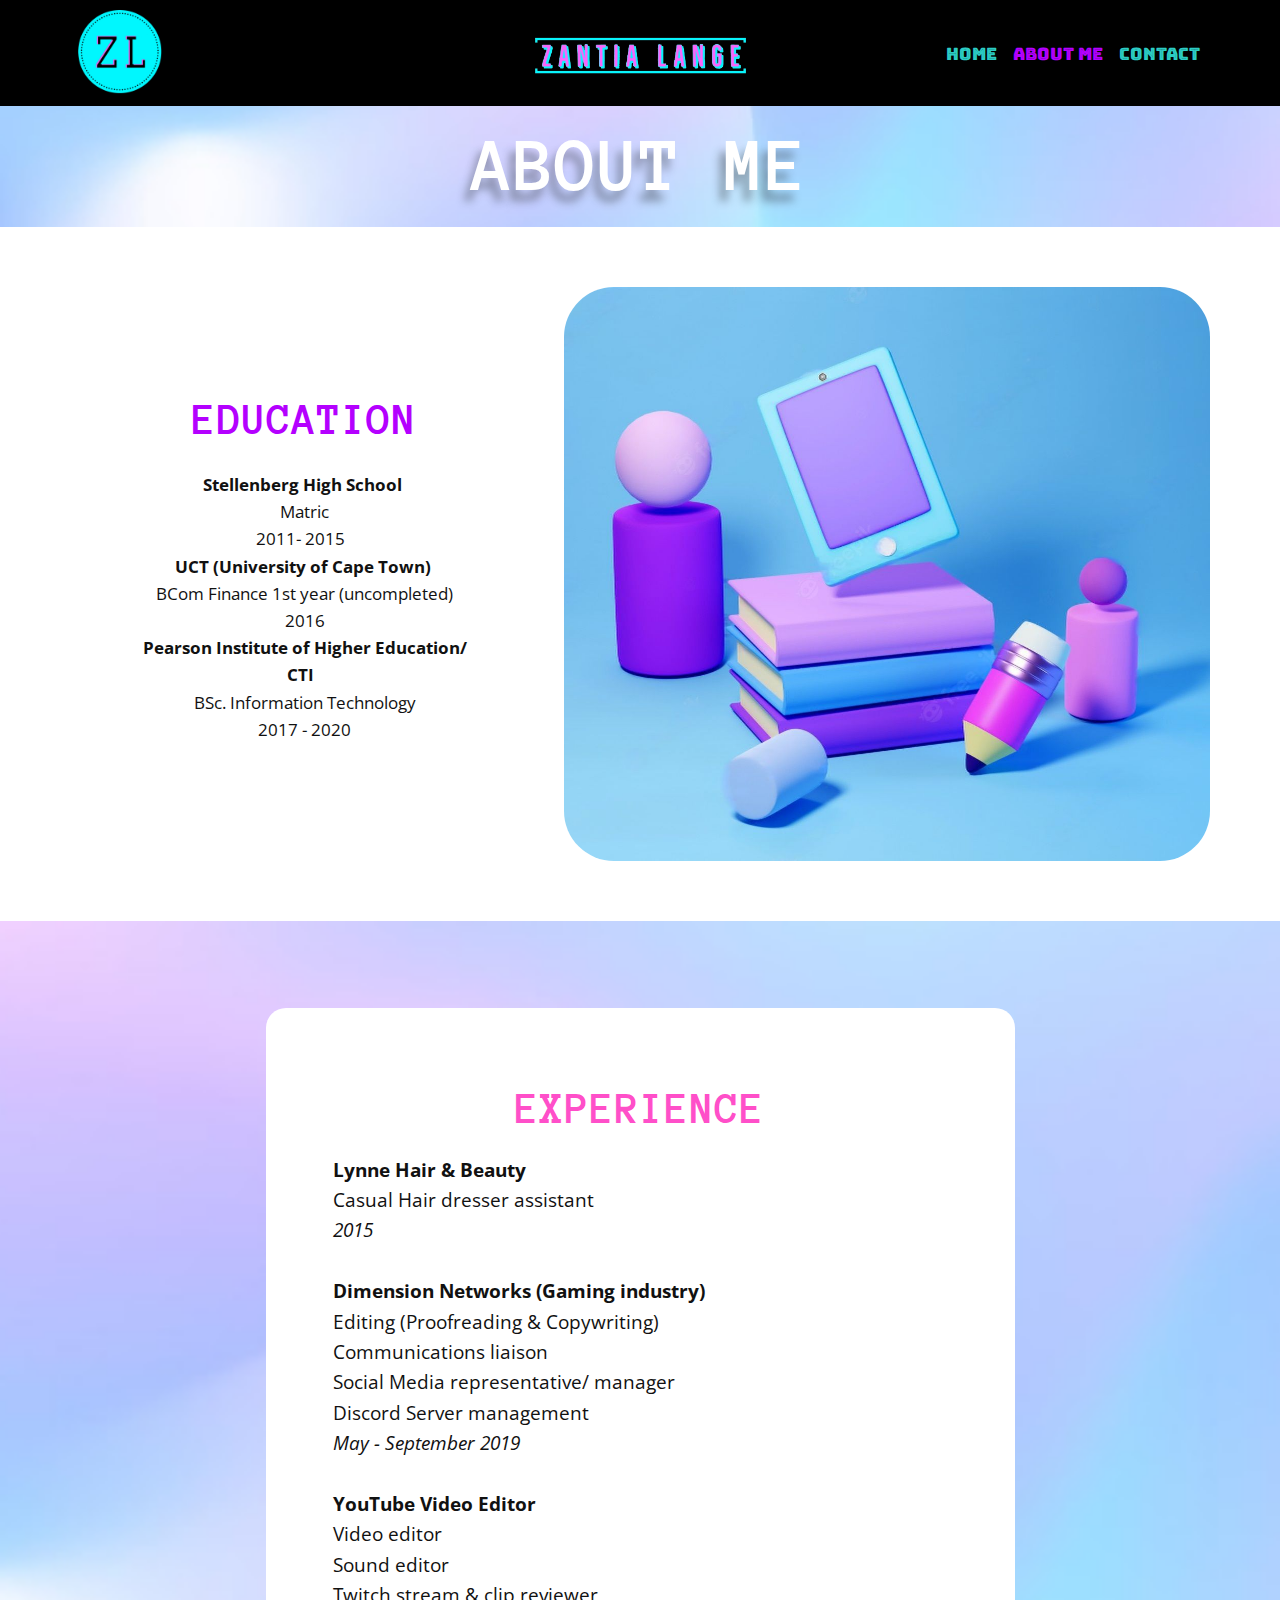
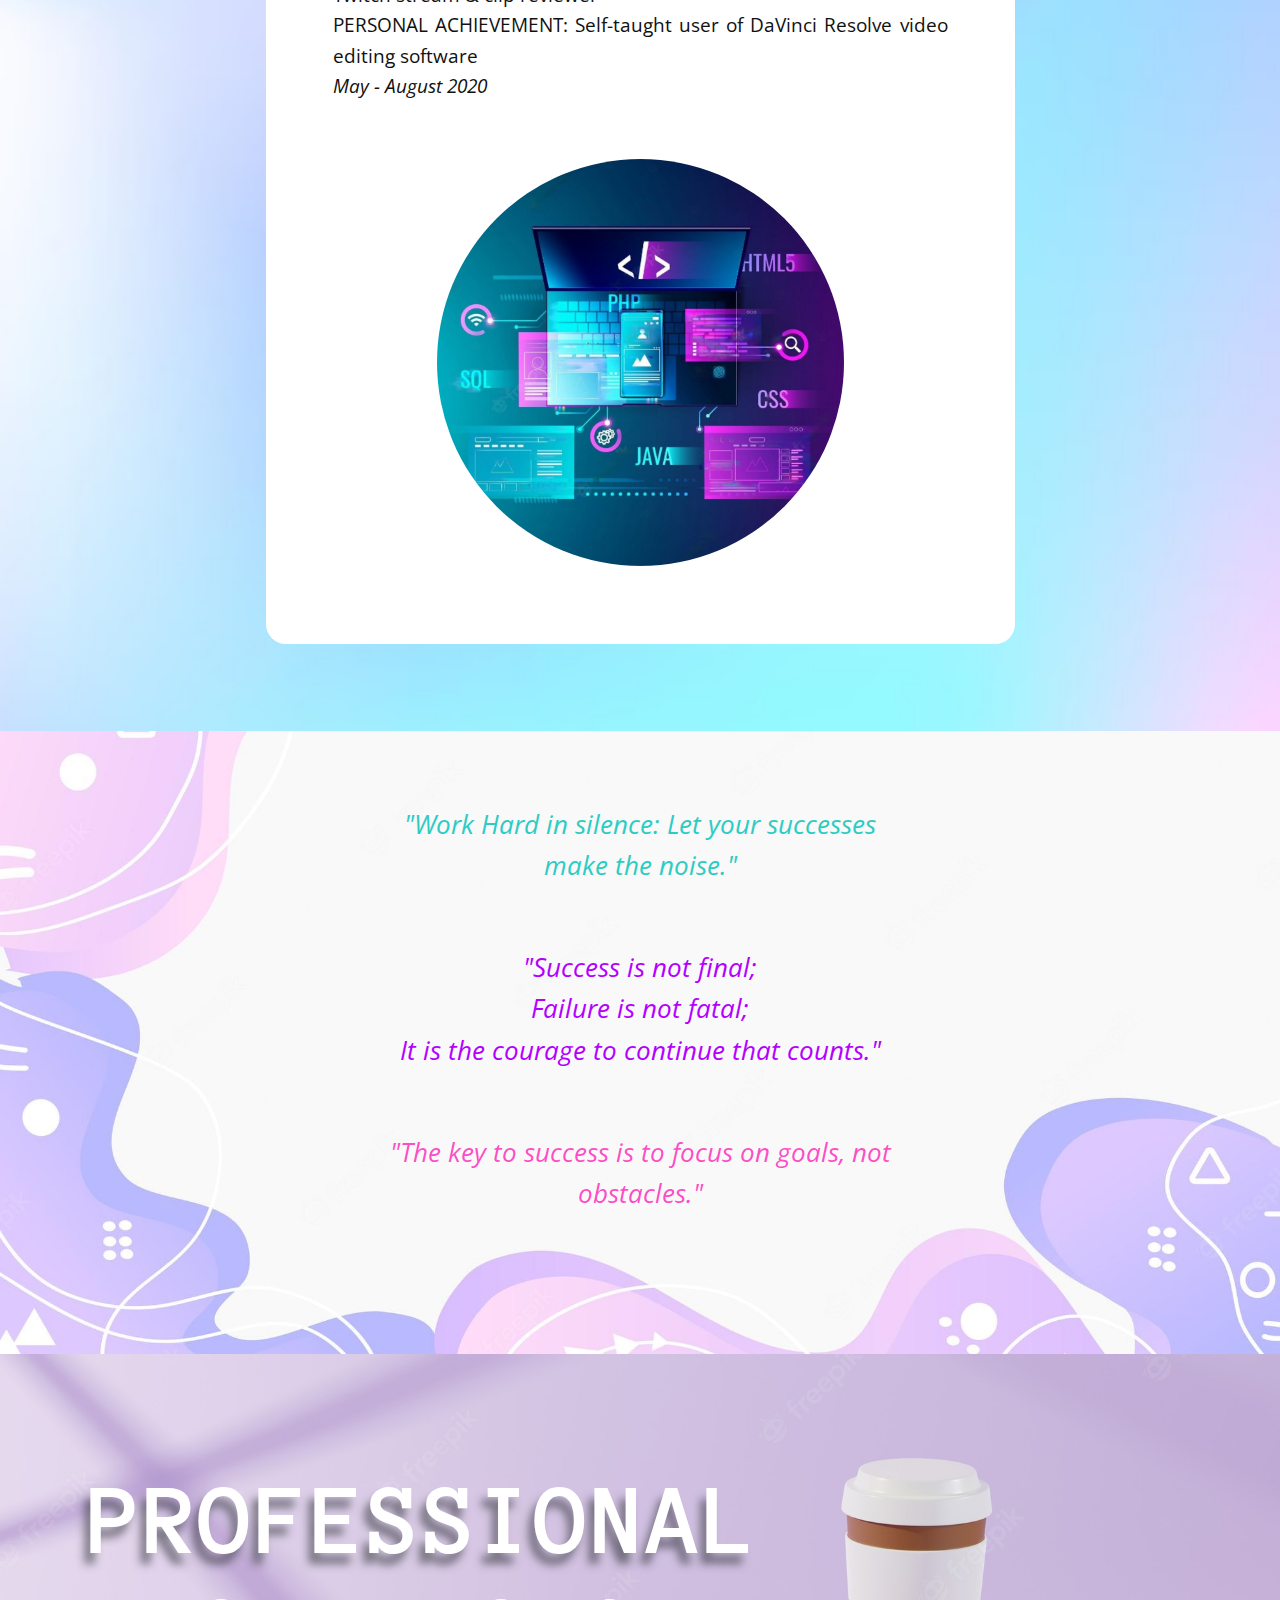
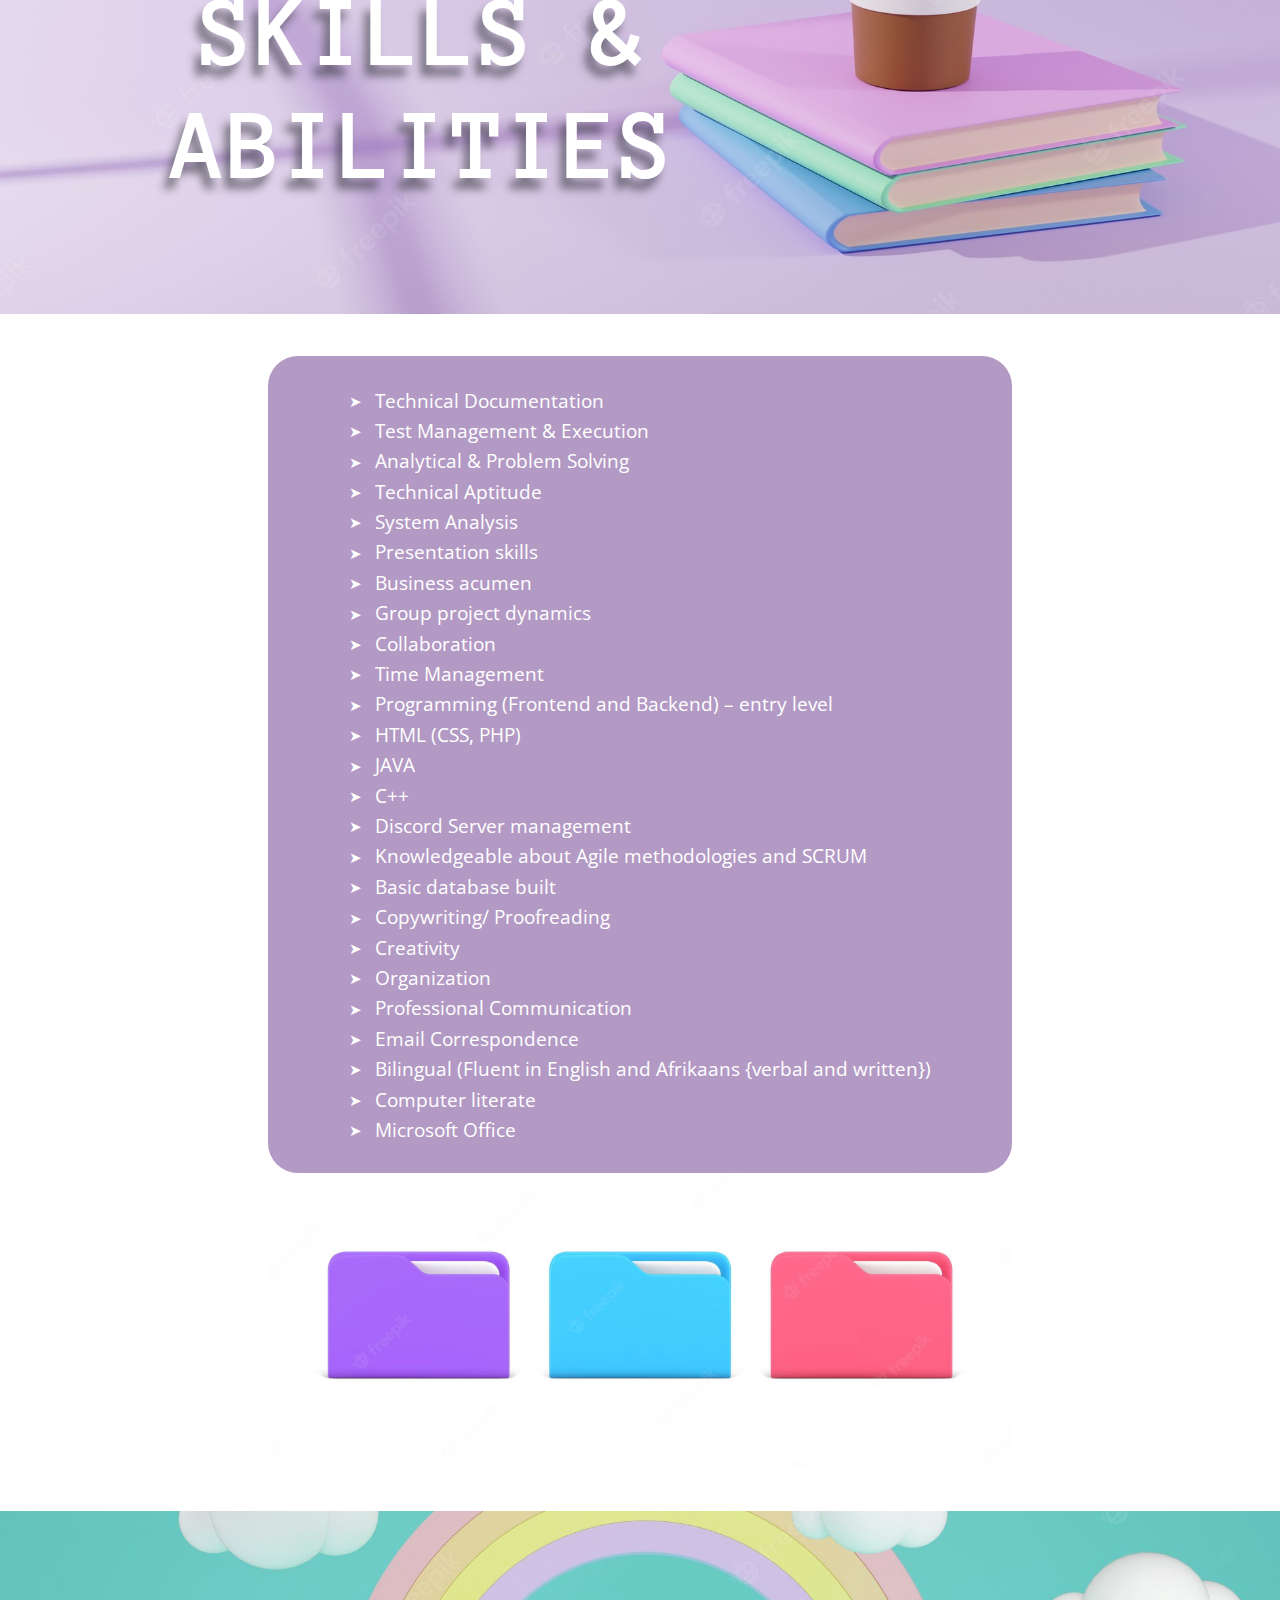
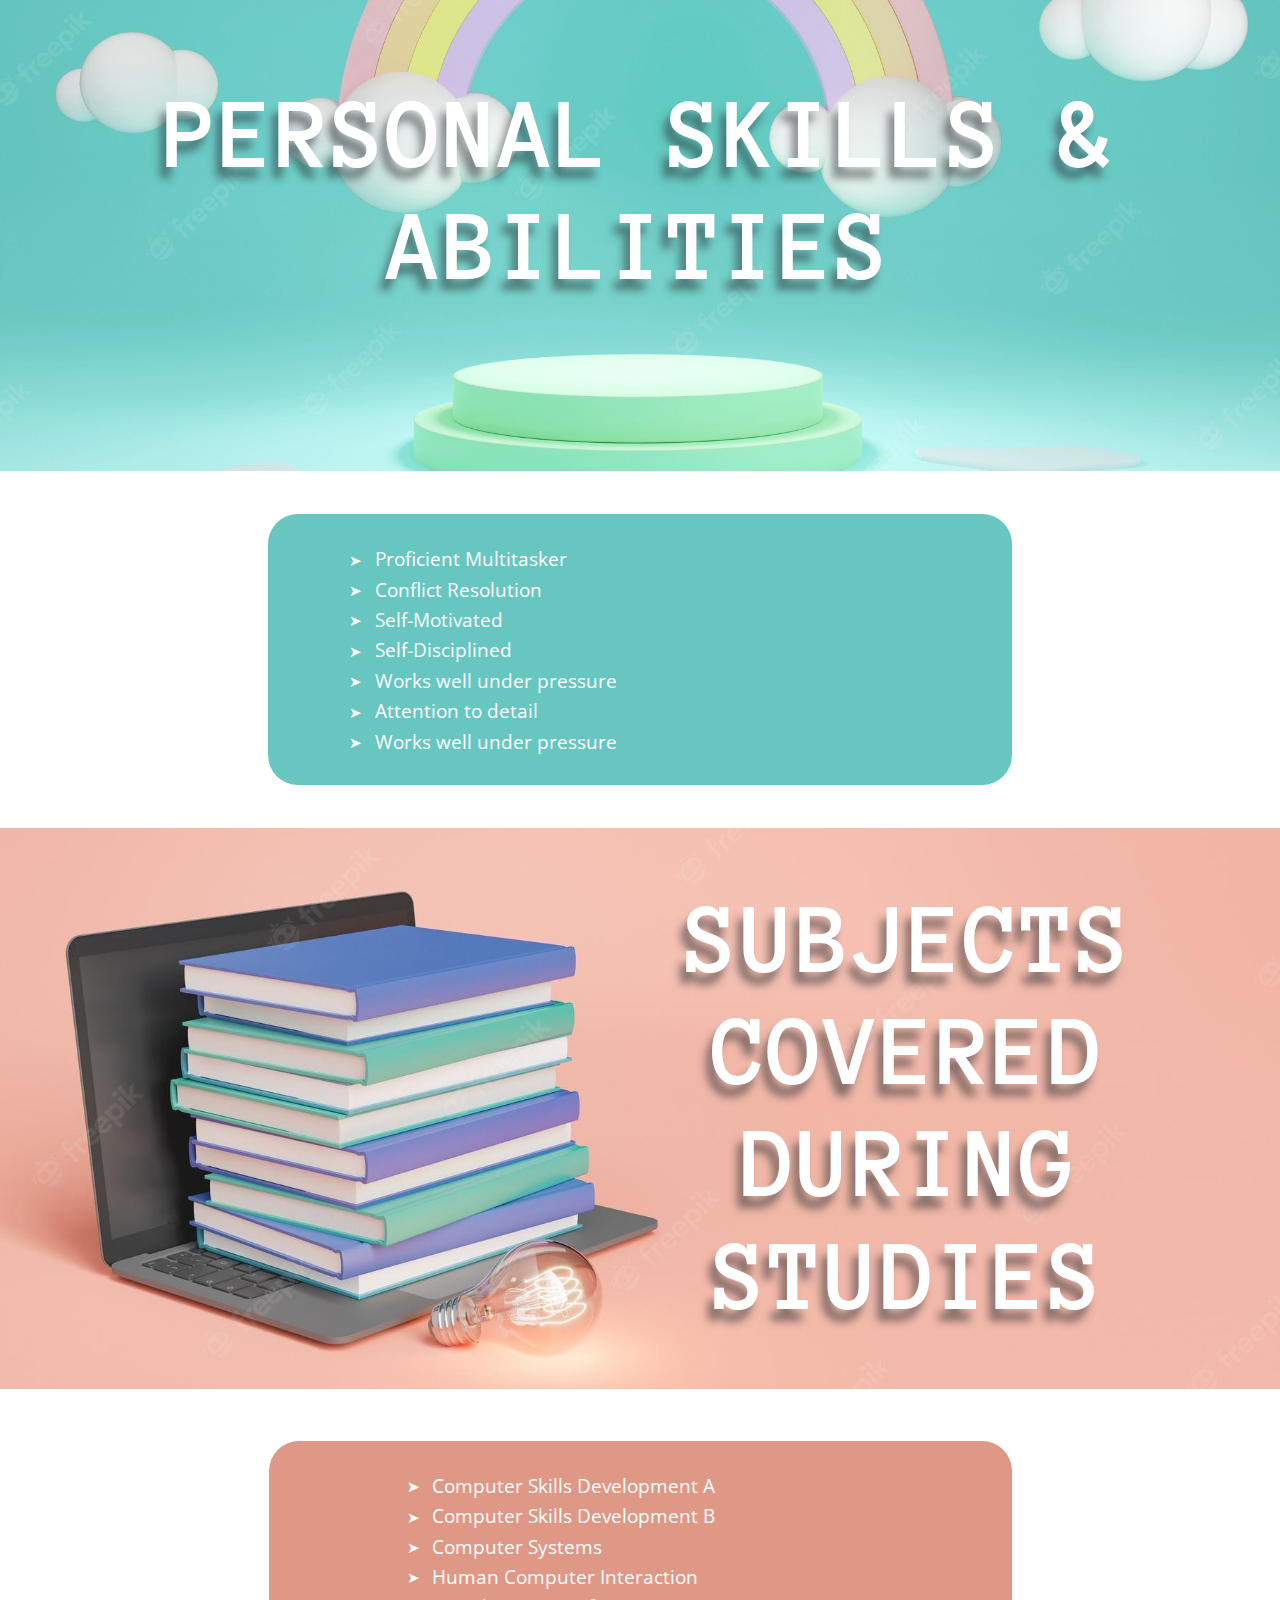
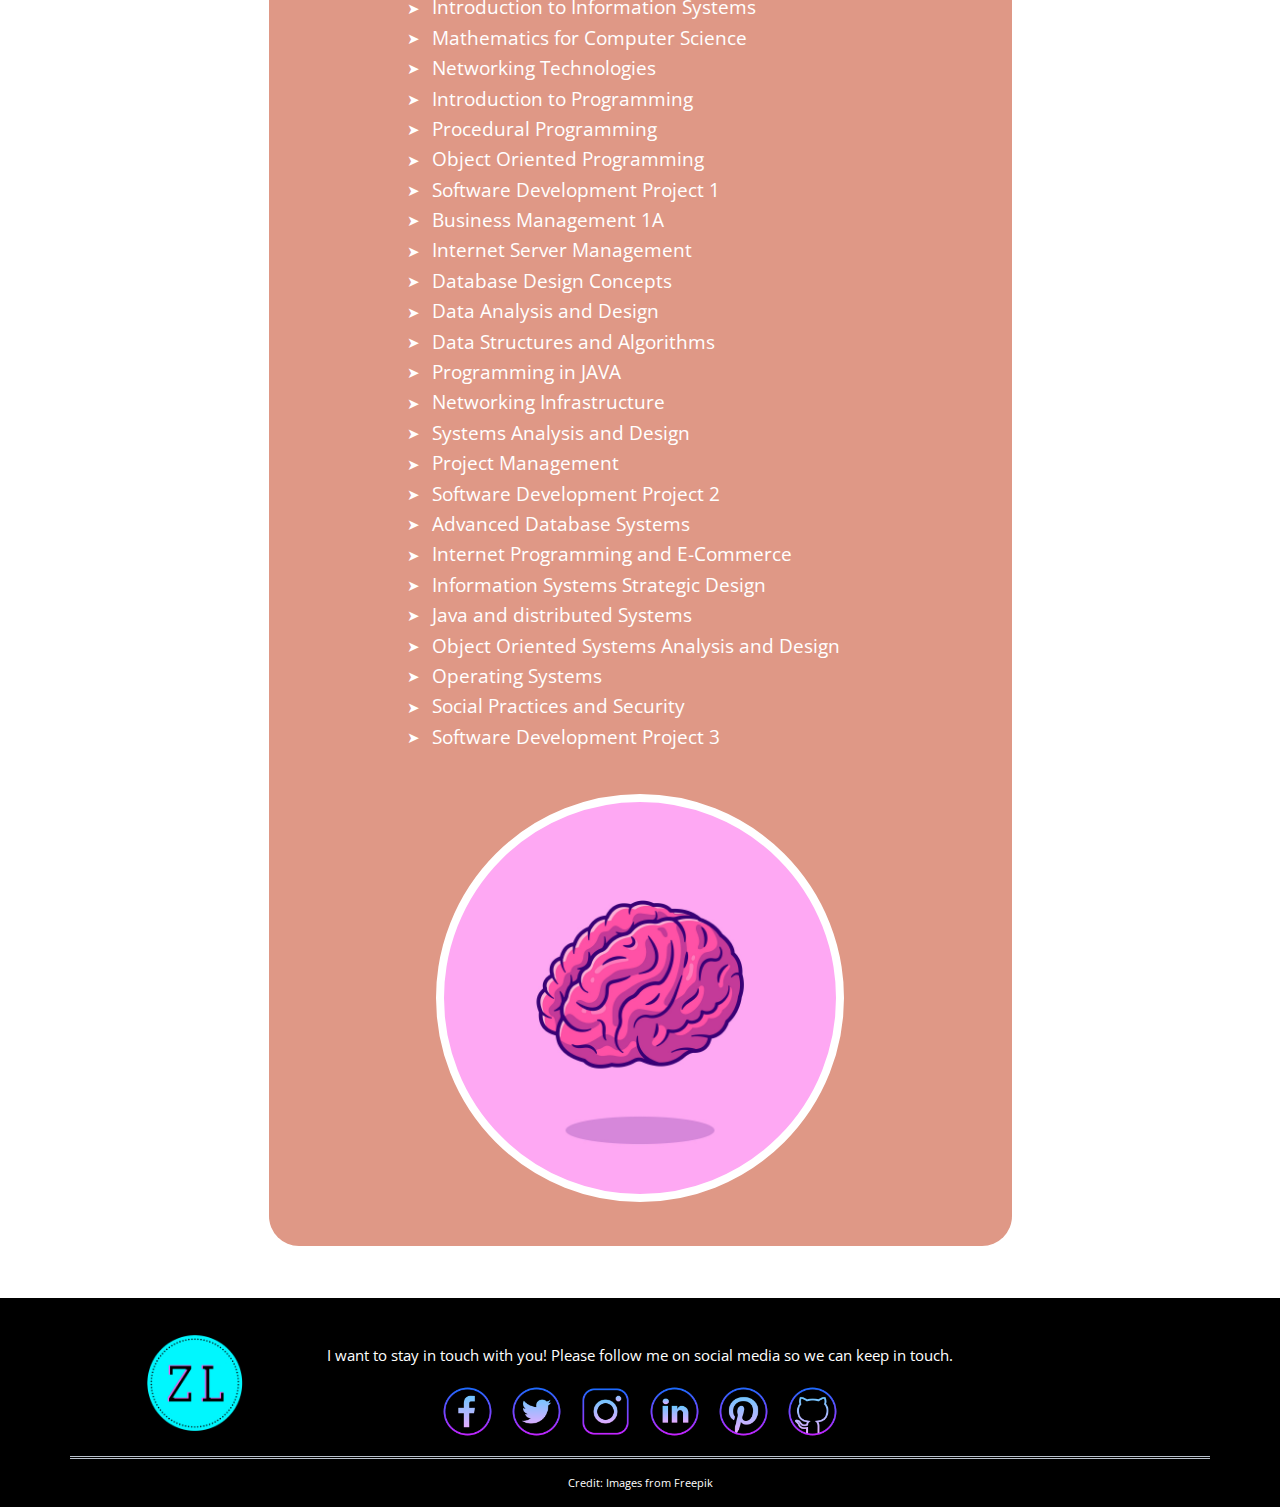
<file: About-Me.html>
<!DOCTYPE html>
<html style="font-size: 17px;">
  <head>
    <meta name="viewport" content="width=device-width, initial-scale=1.0">
    <meta charset="utf-8">
    <meta name="keywords" content="About Me, about me, ​Virtual Reality">
    <meta name="description" content="">
    <title>About Me</title>
    <link rel="stylesheet" href="nicepage.css" media="screen">
<link rel="stylesheet" href="About-Me.css" media="screen">
    <script class="u-script" type="text/javascript" src="jquery.js" defer=""></script>
    <script class="u-script" type="text/javascript" src="nicepage.js" defer=""></script>
    <meta name="generator" content="Nicepage 4.11.3, nicepage.com">
    <link id="u-theme-google-font" rel="stylesheet" href="https://fonts.googleapis.com/css?family=Open+Sans:300,300i,400,400i,500,500i,600,600i,700,700i,800,800i|Anonymous+Pro:400,400i,700,700i">
    <link id="u-page-google-font" rel="stylesheet" href="https://fonts.googleapis.com/css?family=Bungee+Inline:400">
    
    
    
    <script type="application/ld+json">{
		"@context": "http://schema.org",
		"@type": "Organization",
		"name": "",
		"logo": "images/20200326_025306-removebg-preview1.png",
		"sameAs": [
				"http://www.facebook.com/zantia.lange",
				"http://twitter.com/Zantia_Lange",
				"http://www.instagram.com/zantia_lange/",
				"http://www.linkedin.com/in/zantia-lange/",
				"http://pinterest.com/ZantiaLange/",
				"http://github.com/zantia-lange"
		]
}</script>
    <meta name="theme-color" content="#478ac9">
    <meta name="twitter:site" content="@">
    <meta name="twitter:card" content="summary_large_image">
    <meta name="twitter:title" content="About Me">
    <meta name="twitter:description" content="">
    <meta property="og:title" content="About Me">
    <meta property="og:type" content="website">
  </head>
  <body class="u-body u-xl-mode"><header class="u-black u-clearfix u-header u-sticky u-sticky-21bc" id="sec-5a54" data-animation-name="" data-animation-duration="0" data-animation-delay="0" data-animation-direction=""><div class="u-clearfix u-sheet u-sheet-1">
        <a href="Home.html" data-page-id="39353788" class="u-image u-logo u-image-1" data-image-width="500" data-image-height="500" title="Home">
          <img src="images/20200326_025306-removebg-preview1.png" class="u-logo-image u-logo-image-1">
        </a>
        <nav class="u-menu u-menu-dropdown u-offcanvas u-menu-1" data-position="" data-responsive-from="MD">
          <div class="menu-collapse u-custom-font" style="font-size: 1rem; letter-spacing: 0px; font-family: &quot;Bungee Inline&quot;;">
            <a class="u-button-style u-custom-left-right-menu-spacing u-custom-padding-bottom u-custom-text-active-color u-custom-text-color u-custom-text-hover-color u-custom-text-shadow u-custom-text-shadow-blur u-custom-text-shadow-color u-custom-text-shadow-transparency u-custom-text-shadow-x u-custom-text-shadow-y u-custom-top-bottom-menu-spacing u-nav-link u-text-active-palette-1-base u-text-custom-color-5 u-text-hover-palette-2-base" href="#" style="text-shadow: -2px 0 0 rgba(0,0,0,0); padding: 15px 18px; font-size: calc(1em + 30px);">
              <svg class="u-svg-link" viewBox="0 0 24 24"><use xmlns:xlink="http://www.w3.org/1999/xlink" xlink:href="#menu-hamburger"></use></svg>
              <svg class="u-svg-content" version="1.1" id="menu-hamburger" viewBox="0 0 16 16" x="0px" y="0px" xmlns:xlink="http://www.w3.org/1999/xlink" xmlns="http://www.w3.org/2000/svg"><g><rect y="1" width="16" height="2"></rect><rect y="7" width="16" height="2"></rect><rect y="13" width="16" height="2"></rect>
</g></svg>
            </a>
          </div>
          <div class="u-custom-menu u-nav-container">
            <ul class="u-custom-font u-nav u-spacing-0 u-unstyled u-nav-1"><li class="u-nav-item"><a class="u-button-style u-nav-link u-text-active-custom-color-1 u-text-hover-custom-color-2 u-text-palette-4-base" href="Home.html" style="padding: 26px 8px;">Home</a>
</li><li class="u-nav-item"><a class="u-button-style u-nav-link u-text-active-custom-color-1 u-text-hover-custom-color-2 u-text-palette-4-base" href="About-Me.html" style="padding: 26px 8px;">About Me</a>
</li><li class="u-nav-item"><a class="u-button-style u-nav-link u-text-active-custom-color-1 u-text-hover-custom-color-2 u-text-palette-4-base" href="Contact.html" style="padding: 26px 10px 26px 8px;">Contact</a>
</li></ul>
          </div>
          <div class="u-custom-menu u-nav-container-collapse">
            <div class="u-black u-container-style u-inner-container-layout u-opacity u-opacity-95 u-sidenav">
              <div class="u-inner-container-layout u-sidenav-overflow">
                <div class="u-menu-close"></div>
                <ul class="u-align-center u-nav u-popupmenu-items u-unstyled u-nav-2"><li class="u-nav-item"><a class="u-button-style u-nav-link" href="Home.html">Home</a>
</li><li class="u-nav-item"><a class="u-button-style u-nav-link" href="About-Me.html">About Me</a>
</li><li class="u-nav-item"><a class="u-button-style u-nav-link" href="Contact.html">Contact</a>
</li></ul>
              </div>
            </div>
            <div class="u-black u-menu-overlay u-opacity u-opacity-70"></div>
          </div>
        </nav>
        <a href="https://www.linkedin.com/in/zantia-lange/" class="u-align-center u-image u-logo u-image-2" data-image-width="833" data-image-height="299" title="linkedin logo click">
          <img src="images/20200326_025234545455545454546454545448-removebg-preview.png" class="u-logo-image u-logo-image-2">
        </a>
      </div></header>
    <section class="u-clearfix u-image u-section-1" id="sec-eaf2" data-image-width="626" data-image-height="447">
      <div class="u-clearfix u-sheet u-valign-middle u-sheet-1">
        <h1 class="u-align-center u-text u-text-default u-title u-text-1">About Me</h1>
      </div>
    </section>
    <section class="u-clearfix u-section-2" id="sec-6109">
      <div class="u-clearfix u-sheet u-valign-middle u-sheet-1">
        <div class="u-clearfix u-expanded-width-lg u-expanded-width-md u-expanded-width-sm u-expanded-width-xs u-gutter-0 u-layout-wrap u-layout-wrap-1">
          <div class="u-layout" style="">
            <div class="u-layout-row" style="">
              <div class="u-align-center u-container-style u-layout-cell u-left-cell u-size-26 u-size-xs-60 u-white u-layout-cell-1" src="">
                <div class="u-container-layout u-container-layout-1">
                  <h2 class="u-text u-text-custom-color-1 u-text-default-xl u-text-1">EDUC​ATION</h2>
                  <p class="u-text u-text-2">
                    <span style="font-weight: 700;">Stellenberg
High School&nbsp;</span>
                    <br>Matric<br>2011- 2015&nbsp;&nbsp;<br>
                    <span style="font-weight: 700;">UCT (University of Cape Town)​&nbsp;</span>
                    <br>BCom Finance 1st year (uncompleted)<br>2016<br>
                    <span style="font-weight: 700;">Pearson Institute of Higher Education/ CTI&nbsp;&nbsp;</span>
                    <br>BSc. Information Technology<br>2017 - 2020
                  </p>
                </div>
              </div>
              <div class="u-align-center u-container-style u-image u-image-round u-layout-cell u-radius-50 u-right-cell u-size-34 u-size-xs-60 u-image-1" src="" data-image-width="2000" data-image-height="1125">
                <div class="u-container-layout u-valign-middle u-container-layout-2" src=""></div>
              </div>
            </div>
          </div>
        </div>
      </div>
    </section>
    <section class="u-clearfix u-image u-section-3" id="carousel_fd26" data-image-width="626" data-image-height="447">
      <div class="u-clearfix u-sheet u-valign-middle-lg u-valign-middle-md u-valign-middle-xl u-sheet-1">
        <div class="u-align-center-lg u-align-center-xl u-container-style u-expanded-width-sm u-expanded-width-xs u-group u-radius-20 u-shape-round u-white u-group-1">
          <div class="u-container-layout u-valign-middle-xl u-container-layout-1">
            <h2 class="u-align-center-md u-align-center-sm u-align-center-xs u-text u-text-custom-color-4 u-text-default u-text-1">EXPERIENCE </h2>
            <p class="u-align-center-md u-align-center-sm u-align-left-xs u-text u-text-2">
              <span style="font-weight: 700;"></span>
              <span style="font-weight: 700;">Lynne
Hair &amp; Beauty</span>
              <br>Casual Hair dresser assistant<br>
              <span style="font-style: italic;">2015&nbsp;&nbsp;</span>
              <br>
              <br>
              <span style="font-weight: 700;">Dimension
Networks (Gaming industry)&nbsp;</span>
              <br>Editing (Proofreading &amp; Copywriting)<br>Communications liaison&nbsp;<br>Social Media representative/ manager&nbsp;<br>Discord Server management&nbsp;<br>
              <span style="font-style: italic;">May - September 2019&nbsp;</span>
              <br>
              <br>
              <span style="font-weight: 700;">YouTube
Video Editor</span>
              <br> Video editor<br>Sound editor<br>Twitch stream &amp; clip reviewer<br>PERSONAL ACHIEVEMENT: Self-taught user of DaVinci Resolve video editing software<br>
              <span style="font-style: italic;">May - August 2020&nbsp;&nbsp;</span>
              <br>
              <br>
            </p>
            <div class="u-image u-image-circle u-image-1" alt="" data-image-width="1166" data-image-height="1166"></div>
          </div>
        </div>
      </div>
    </section>
    <section class="u-clearfix u-image u-section-4" id="sec-d514" data-image-width="2000" data-image-height="1333">
      <div class="u-clearfix u-sheet u-sheet-1">
        <blockquote class="u-align-center u-border-none u-text u-text-palette-4-base u-text-1">"Work Hard in silence: Let your successes make the noise."</blockquote>
        <blockquote class="u-align-center u-border-none u-text u-text-custom-color-1 u-text-2">"Success is not final;<br>Failure is not fatal;<br>It is the courage to continue that counts."
        </blockquote>
        <blockquote class="u-align-center u-border-none u-text u-text-custom-color-4 u-text-3">"The key to success is to focus on goals, not obstacles​." </blockquote>
      </div>
    </section>
    <section class="u-clearfix u-image u-section-5" id="sec-45ba" data-image-width="2000" data-image-height="843">
      <div class="u-clearfix u-sheet u-valign-middle u-sheet-1">
        <h1 class="u-align-center-lg u-align-center-md u-align-center-xl u-align-left-sm u-align-left-xs u-text u-title u-text-1">Professional Skills &amp; Abilities</h1>
      </div>
    </section>
    <section class="u-clearfix u-section-6" id="sec-cfa1">
      <div class="u-align-left u-clearfix u-sheet u-valign-middle u-sheet-1">
        <div class="u-align-left u-container-style u-custom-color-7 u-expanded-width-sm u-expanded-width-xs u-group u-radius-30 u-shape-round u-group-1">
          <div class="u-container-layout u-container-layout-1">
            <ul class="u-custom-list u-text u-text-1">
              <li>
                <div class="u-list-icon">
                  <div xmlns="http://www.w3.org/2000/svg" xmlns:xlink="http://www.w3.org/1999/xlink" version="1.1" xml:space="preserve" class="u-svg-content">➤</div>
                </div><!--[if !supportLists]-->Technical Documentation
              </li>
              <li>
                <div class="u-list-icon">
                  <div xmlns="http://www.w3.org/2000/svg" xmlns:xlink="http://www.w3.org/1999/xlink" version="1.1" xml:space="preserve" class="u-svg-content">➤</div>
                </div>Test Management &amp; Execution
              </li>
              <li>
                <div class="u-list-icon">
                  <div xmlns="http://www.w3.org/2000/svg" xmlns:xlink="http://www.w3.org/1999/xlink" version="1.1" xml:space="preserve" class="u-svg-content">➤</div>
                </div>Analytical &amp; Problem Solving
              </li>
              <li>
                <div class="u-list-icon">
                  <div xmlns="http://www.w3.org/2000/svg" xmlns:xlink="http://www.w3.org/1999/xlink" version="1.1" xml:space="preserve" class="u-svg-content">➤</div>
                </div>Technical Aptitude
              </li>
              <li>
                <div class="u-list-icon">
                  <div xmlns="http://www.w3.org/2000/svg" xmlns:xlink="http://www.w3.org/1999/xlink" version="1.1" xml:space="preserve" class="u-svg-content">➤</div>
                </div>System Analysis
              </li>
              <li>
                <div class="u-list-icon">
                  <div xmlns="http://www.w3.org/2000/svg" xmlns:xlink="http://www.w3.org/1999/xlink" version="1.1" xml:space="preserve" class="u-svg-content">➤</div>
                </div>Presentation skills
              </li>
              <li>
                <div class="u-list-icon">
                  <div xmlns="http://www.w3.org/2000/svg" xmlns:xlink="http://www.w3.org/1999/xlink" version="1.1" xml:space="preserve" class="u-svg-content">➤</div>
                </div>Business acumen
              </li>
              <li>
                <div class="u-list-icon">
                  <div xmlns="http://www.w3.org/2000/svg" xmlns:xlink="http://www.w3.org/1999/xlink" version="1.1" xml:space="preserve" class="u-svg-content">➤</div>
                </div>Group project dynamics
              </li>
              <li>
                <div class="u-list-icon">
                  <div xmlns="http://www.w3.org/2000/svg" xmlns:xlink="http://www.w3.org/1999/xlink" version="1.1" xml:space="preserve" class="u-svg-content">➤</div>
                </div>Collaboration
              </li>
              <li>
                <div class="u-list-icon">
                  <div xmlns="http://www.w3.org/2000/svg" xmlns:xlink="http://www.w3.org/1999/xlink" version="1.1" xml:space="preserve" class="u-svg-content">➤</div>
                </div><!--[if !supportLists]-->Time Management
              </li>
              <li>
                <div class="u-list-icon">
                  <div xmlns="http://www.w3.org/2000/svg" xmlns:xlink="http://www.w3.org/1999/xlink" version="1.1" xml:space="preserve" class="u-svg-content">➤</div>
                </div>Programming (Frontend and Backend) – entry level
              </li>
              <li>
                <div class="u-list-icon">
                  <div xmlns="http://www.w3.org/2000/svg" xmlns:xlink="http://www.w3.org/1999/xlink" version="1.1" xml:space="preserve" class="u-svg-content">➤</div>
                </div><!--[if !supportLists]-->HTML (CSS, PHP)
              </li>
              <li>
                <div class="u-list-icon">
                  <div xmlns="http://www.w3.org/2000/svg" xmlns:xlink="http://www.w3.org/1999/xlink" version="1.1" xml:space="preserve" class="u-svg-content">➤</div>
                </div><!--[if !supportLists]-->JAVA
              </li>
              <li>
                <div class="u-list-icon">
                  <div xmlns="http://www.w3.org/2000/svg" xmlns:xlink="http://www.w3.org/1999/xlink" version="1.1" xml:space="preserve" class="u-svg-content">➤</div>
                </div><!--[if !supportLists]-->C++
              </li>
              <li>
                <div class="u-list-icon">
                  <div xmlns="http://www.w3.org/2000/svg" xmlns:xlink="http://www.w3.org/1999/xlink" version="1.1" xml:space="preserve" class="u-svg-content">➤</div>
                </div><!--[if !supportLists]-->Discord Server management
              </li>
              <li>
                <div class="u-list-icon">
                  <div xmlns="http://www.w3.org/2000/svg" xmlns:xlink="http://www.w3.org/1999/xlink" version="1.1" xml:space="preserve" class="u-svg-content">➤</div>
                </div><!--[if !supportLists]-->Knowledgeable about Agile methodologies and SCRUM
              </li>
              <li>
                <div class="u-list-icon">
                  <div xmlns="http://www.w3.org/2000/svg" xmlns:xlink="http://www.w3.org/1999/xlink" version="1.1" xml:space="preserve" class="u-svg-content">➤</div>
                </div>Basic database built
              </li>
              <li>
                <div class="u-list-icon">
                  <div xmlns="http://www.w3.org/2000/svg" xmlns:xlink="http://www.w3.org/1999/xlink" version="1.1" xml:space="preserve" class="u-svg-content">➤</div>
                </div><!--[if !supportLists]-->Copywriting/ Proofreading
              </li>
              <li>
                <div class="u-list-icon">
                  <div xmlns="http://www.w3.org/2000/svg" xmlns:xlink="http://www.w3.org/1999/xlink" version="1.1" xml:space="preserve" class="u-svg-content">➤</div>
                </div><!--[if !supportLists]-->Creativity
              </li>
              <li>
                <div class="u-list-icon">
                  <div xmlns="http://www.w3.org/2000/svg" xmlns:xlink="http://www.w3.org/1999/xlink" version="1.1" xml:space="preserve" class="u-svg-content">➤</div>
                </div><!--[if !supportLists]-->Organization
              </li>
              <li>
                <div class="u-list-icon">
                  <div xmlns="http://www.w3.org/2000/svg" xmlns:xlink="http://www.w3.org/1999/xlink" version="1.1" xml:space="preserve" class="u-svg-content">➤</div>
                </div><!--[if !supportLists]-->Professional Communication
              </li>
              <li>
                <div class="u-list-icon">
                  <div xmlns="http://www.w3.org/2000/svg" xmlns:xlink="http://www.w3.org/1999/xlink" version="1.1" xml:space="preserve" class="u-svg-content">➤</div>
                </div><!--[if !supportLists]-->Email Correspondence
              </li>
              <li>
                <div class="u-list-icon">
                  <div xmlns="http://www.w3.org/2000/svg" xmlns:xlink="http://www.w3.org/1999/xlink" version="1.1" xml:space="preserve" class="u-svg-content">➤</div>
                </div><!--[if !supportLists]-->Bilingual (Fluent in English and Afrikaans {verbal and written})
              </li>
              <li>
                <div class="u-list-icon">
                  <div xmlns="http://www.w3.org/2000/svg" xmlns:xlink="http://www.w3.org/1999/xlink" version="1.1" xml:space="preserve" class="u-svg-content">➤</div>
                </div><!--[if !supportLists]-->Computer literate
              </li>
              <li>
                <div class="u-list-icon">
                  <div xmlns="http://www.w3.org/2000/svg" xmlns:xlink="http://www.w3.org/1999/xlink" version="1.1" xml:space="preserve" class="u-svg-content">➤</div>
                </div><!--[if !supportLists]-->Microsoft Office&nbsp;<br>
              </li>
            </ul>
          </div>
        </div>
        <img class="u-expanded-width-sm u-expanded-width-xs u-image u-image-default u-image-1" src="images/isometric-folder-set-important-paper-documents-information-storage-organizer-design-d-icon_92753-4475.jpeg" alt="" data-image-width="2000" data-image-height="827">
      </div>
    </section>
    <section class="u-clearfix u-image u-section-7" id="sec-e9af" data-image-width="2000" data-image-height="1166">
      <div class="u-clearfix u-sheet u-valign-middle-lg u-valign-middle-md u-valign-middle-xl u-sheet-1">
        <h1 class="u-align-center u-text u-title u-text-1">Personal Skills &amp; Abilities</h1>
      </div>
    </section>
    <section class="u-clearfix u-section-8" id="sec-7bf0">
      <div class="u-align-left u-clearfix u-sheet u-valign-middle-lg u-valign-middle-md u-valign-middle-xl u-sheet-1">
        <div class="u-align-left u-container-style u-custom-color-9 u-expanded-width-sm u-expanded-width-xs u-group u-radius-30 u-shape-round u-group-1">
          <div class="u-container-layout u-container-layout-1">
            <ul class="u-custom-list u-text u-text-1">
              <li>
                <div class="u-list-icon">
                  <div xmlns="http://www.w3.org/2000/svg" xmlns:xlink="http://www.w3.org/1999/xlink" version="1.1" xml:space="preserve" class="u-svg-content">➤</div>
                </div><!--[if !supportLists]-->
              </li>
              <li>Proficient Multitasker</li>
              <li>
                <div class="u-list-icon">
                  <div xmlns="http://www.w3.org/2000/svg" xmlns:xlink="http://www.w3.org/1999/xlink" version="1.1" xml:space="preserve" class="u-svg-content">➤</div>
                </div>Conflict Resolution
              </li>
              <li>
                <div class="u-list-icon">
                  <div xmlns="http://www.w3.org/2000/svg" xmlns:xlink="http://www.w3.org/1999/xlink" version="1.1" xml:space="preserve" class="u-svg-content">➤</div>
                </div>Self-Motivated
              </li>
              <li>
                <div class="u-list-icon">
                  <div xmlns="http://www.w3.org/2000/svg" xmlns:xlink="http://www.w3.org/1999/xlink" version="1.1" xml:space="preserve" class="u-svg-content">➤</div>
                </div>Self-Disciplined
              </li>
			  <li>
                <div class="u-list-icon">
                  <div xmlns="http://www.w3.org/2000/svg" xmlns:xlink="http://www.w3.org/1999/xlink" version="1.1" xml:space="preserve" class="u-svg-content">➤</div>
                </div>Works well under pressure&nbsp;&nbsp;<br>
		    <li>
                <div class="u-list-icon">
                  <div xmlns="http://www.w3.org/2000/svg" xmlns:xlink="http://www.w3.org/1999/xlink" version="1.1" xml:space="preserve" class="u-svg-content">➤</div>
                </div>Attention to detail
              </li>
              <li>
                <div class="u-list-icon">
                  <div xmlns="http://www.w3.org/2000/svg" xmlns:xlink="http://www.w3.org/1999/xlink" version="1.1" xml:space="preserve" class="u-svg-content">➤</div>
                </div>Works well under pressure&nbsp;&nbsp;<br>
              </li>		    
            </ul>
          </div>
        </div>
      </div>
    </section>
    <section class="u-clearfix u-image u-section-9" id="sec-bc4a" data-image-width="2000" data-image-height="1333">
      <div class="u-align-left u-clearfix u-sheet u-valign-middle u-sheet-1">
        <h1 class="u-align-center-lg u-align-center-md u-align-center-xl u-align-right-sm u-align-right-xs u-text u-title u-text-1"> subjects
Covered During Studies</h1>
      </div>
    </section>
    <section class="u-clearfix u-section-10" id="sec-1805">
      <div class="u-clearfix u-sheet u-valign-middle u-sheet-1">
        <div class="u-container-style u-custom-color-8 u-expanded-width-md u-expanded-width-sm u-expanded-width-xs u-group u-radius-30 u-shape-round u-group-1">
          <div class="u-container-layout u-valign-top-xl u-container-layout-1">
            <ul class="u-custom-list u-text u-text-body-alt-color u-text-1">
              <li>
                <div class="u-list-icon">
                  <div xmlns="http://www.w3.org/2000/svg" xmlns:xlink="http://www.w3.org/1999/xlink" version="1.1" xml:space="preserve" class="u-svg-content">➤</div>
                </div>
                <div class="u-list-icon">
                  <div>➤</div>
                </div><!--[if !supportLists]-->Computer Skills Development A
              </li>
              <li>
                <div class="u-list-icon">
                  <div xmlns="http://www.w3.org/2000/svg" xmlns:xlink="http://www.w3.org/1999/xlink" version="1.1" xml:space="preserve" class="u-svg-content">➤</div>
                </div>Computer Skills Development B
              </li>
              <li>
                <div class="u-list-icon">
                  <div xmlns="http://www.w3.org/2000/svg" xmlns:xlink="http://www.w3.org/1999/xlink" version="1.1" xml:space="preserve" class="u-svg-content">➤</div>
                </div>Computer Systems
              </li>
              <li>
                <div class="u-list-icon">
                  <div xmlns="http://www.w3.org/2000/svg" xmlns:xlink="http://www.w3.org/1999/xlink" version="1.1" xml:space="preserve" class="u-svg-content">➤</div>
                </div>Human Computer Interaction
              </li>
              <li>
                <div class="u-list-icon">
                  <div xmlns="http://www.w3.org/2000/svg" xmlns:xlink="http://www.w3.org/1999/xlink" version="1.1" xml:space="preserve" class="u-svg-content">➤</div>
                </div>Introduction to Information Systems
              </li>
              <li>
                <div class="u-list-icon">
                  <div xmlns="http://www.w3.org/2000/svg" xmlns:xlink="http://www.w3.org/1999/xlink" version="1.1" xml:space="preserve" class="u-svg-content">➤</div>
                </div>Mathematics for Computer Science
              </li>
              <li>
                <div class="u-list-icon">
                  <div xmlns="http://www.w3.org/2000/svg" xmlns:xlink="http://www.w3.org/1999/xlink" version="1.1" xml:space="preserve" class="u-svg-content">➤</div>
                </div>Networking Technologies
              </li>
              <li>
                <div class="u-list-icon">
                  <div xmlns="http://www.w3.org/2000/svg" xmlns:xlink="http://www.w3.org/1999/xlink" version="1.1" xml:space="preserve" class="u-svg-content">➤</div>
                </div>Introduction to Programming
              </li>
              <li>
                <div class="u-list-icon">
                  <div xmlns="http://www.w3.org/2000/svg" xmlns:xlink="http://www.w3.org/1999/xlink" version="1.1" xml:space="preserve" class="u-svg-content">➤</div>
                </div>Procedural Programming
              </li>
              <li>
                <div class="u-list-icon">
                  <div xmlns="http://www.w3.org/2000/svg" xmlns:xlink="http://www.w3.org/1999/xlink" version="1.1" xml:space="preserve" class="u-svg-content">➤</div>
                </div>Object Oriented Programming
              </li>
              <li>
                <div class="u-list-icon">
                  <div xmlns="http://www.w3.org/2000/svg" xmlns:xlink="http://www.w3.org/1999/xlink" version="1.1" xml:space="preserve" class="u-svg-content">➤</div>
                </div>Software Development Project 1
              </li>
              <li>
                <div class="u-list-icon">
                  <div xmlns="http://www.w3.org/2000/svg" xmlns:xlink="http://www.w3.org/1999/xlink" version="1.1" xml:space="preserve" class="u-svg-content">➤</div>
                </div>Business Management 1A
              </li>
              <li>
                <div class="u-list-icon">
                  <div xmlns="http://www.w3.org/2000/svg" xmlns:xlink="http://www.w3.org/1999/xlink" version="1.1" xml:space="preserve" class="u-svg-content">➤</div>
                </div>Internet Server Management
              </li>
              <li>
                <div class="u-list-icon">
                  <div xmlns="http://www.w3.org/2000/svg" xmlns:xlink="http://www.w3.org/1999/xlink" version="1.1" xml:space="preserve" class="u-svg-content">➤</div>
                </div>Database Design Concepts
              </li>
              <li>
                <div class="u-list-icon">
                  <div xmlns="http://www.w3.org/2000/svg" xmlns:xlink="http://www.w3.org/1999/xlink" version="1.1" xml:space="preserve" class="u-svg-content">➤</div>
                </div>Data Analysis and Design
              </li>
              <li>
                <div class="u-list-icon">
                  <div xmlns="http://www.w3.org/2000/svg" xmlns:xlink="http://www.w3.org/1999/xlink" version="1.1" xml:space="preserve" class="u-svg-content">➤</div>
                </div>Data Structures and Algorithms
              </li>
              <li>
                <div class="u-list-icon">
                  <div xmlns="http://www.w3.org/2000/svg" xmlns:xlink="http://www.w3.org/1999/xlink" version="1.1" xml:space="preserve" class="u-svg-content">➤</div>
                </div>Programming in JAVA
              </li>
              <li>
                <div class="u-list-icon">
                  <div xmlns="http://www.w3.org/2000/svg" xmlns:xlink="http://www.w3.org/1999/xlink" version="1.1" xml:space="preserve" class="u-svg-content">➤</div>
                </div>Networking Infrastructure
              </li>
              <li>
                <div class="u-list-icon">
                  <div xmlns="http://www.w3.org/2000/svg" xmlns:xlink="http://www.w3.org/1999/xlink" version="1.1" xml:space="preserve" class="u-svg-content">➤</div>
                </div>Systems Analysis and Design
              </li>
              <li>
                <div class="u-list-icon">
                  <div xmlns="http://www.w3.org/2000/svg" xmlns:xlink="http://www.w3.org/1999/xlink" version="1.1" xml:space="preserve" class="u-svg-content">➤</div>
                </div>Project Management
              </li>
              <li>
                <div class="u-list-icon">
                  <div xmlns="http://www.w3.org/2000/svg" xmlns:xlink="http://www.w3.org/1999/xlink" version="1.1" xml:space="preserve" class="u-svg-content">➤</div>
                </div>Software Development Project 2
              </li>
              <li>
                <div class="u-list-icon">
                  <div xmlns="http://www.w3.org/2000/svg" xmlns:xlink="http://www.w3.org/1999/xlink" version="1.1" xml:space="preserve" class="u-svg-content">➤</div>
                </div>Advanced Database Systems
              </li>
              <li>
                <div class="u-list-icon">
                  <div xmlns="http://www.w3.org/2000/svg" xmlns:xlink="http://www.w3.org/1999/xlink" version="1.1" xml:space="preserve" class="u-svg-content">➤</div>
                </div>Internet Programming and E-Commerce
              </li>
              <li>
                <div class="u-list-icon">
                  <div xmlns="http://www.w3.org/2000/svg" xmlns:xlink="http://www.w3.org/1999/xlink" version="1.1" xml:space="preserve" class="u-svg-content">➤</div>
                </div>Information Systems Strategic Design
              </li>
              <li>
                <div class="u-list-icon">
                  <div xmlns="http://www.w3.org/2000/svg" xmlns:xlink="http://www.w3.org/1999/xlink" version="1.1" xml:space="preserve" class="u-svg-content">➤</div>
                </div>Java and distributed Systems
              </li>
              <li>
                <div class="u-list-icon">
                  <div xmlns="http://www.w3.org/2000/svg" xmlns:xlink="http://www.w3.org/1999/xlink" version="1.1" xml:space="preserve" class="u-svg-content">➤</div>
                </div>Object Oriented Systems Analysis and Design
              </li>
              <li>
                <div class="u-list-icon">
                  <div xmlns="http://www.w3.org/2000/svg" xmlns:xlink="http://www.w3.org/1999/xlink" version="1.1" xml:space="preserve" class="u-svg-content">➤</div>
                </div>Operating Systems
              </li>
              <li>
                <div class="u-list-icon">
                  <div xmlns="http://www.w3.org/2000/svg" xmlns:xlink="http://www.w3.org/1999/xlink" version="1.1" xml:space="preserve" class="u-svg-content">➤</div>
                </div>Social Practices and Security
              </li>
              <li>
                <div class="u-list-icon">
                  <div xmlns="http://www.w3.org/2000/svg" xmlns:xlink="http://www.w3.org/1999/xlink" version="1.1" xml:space="preserve" class="u-svg-content">➤</div>
                </div>Software Development Project 3&nbsp;​&nbsp;<br>
              </li>
            </ul>
            <div class="u-border-8 u-border-white u-image u-image-circle u-preserve-proportions u-image-1" alt="" data-image-width="1600" data-image-height="1600"></div>
          </div>
        </div>
      </div>
    </section>
    
    
    <footer class="u-black u-clearfix u-footer" id="sec-0168"><div class="u-clearfix u-sheet u-sheet-1">
        <a href="Contact.html" data-page-id="218219778" class="u-align-center-lg u-align-center-md u-align-center-sm u-align-center-xs u-align-left-xl u-image u-logo u-image-1" data-image-width="500" data-image-height="500" title="Contact">
          <img src="images/20200326_025306-removebg-preview1-12.png" class="u-logo-image u-logo-image-1">
        </a>
        <p class="u-align-center u-large-text u-text u-text-variant u-text-1">I want to stay in touch with&nbsp;you!&nbsp;Please follow me on&nbsp;social media&nbsp;so we can keep in touch.</p>
        <div class="u-align-center u-social-icons u-spacing-10 u-social-icons-1">
          <a class="u-social-url" title="facebook" target="_blank" href="http://www.facebook.com/zantia.lange"><span class="u-file-icon u-icon u-social-facebook u-social-icon u-icon-1"><img src="images/icons8-facebook-circled-100.png" alt=""></span>
          </a>
          <a class="u-social-url" title="twitter" target="_blank" href="http://twitter.com/Zantia_Lange"><span class="u-file-icon u-icon u-social-icon u-social-twitter u-icon-2"><img src="images/icons8-twitter-circled-100.png" alt=""></span>
          </a>
          <a class="u-social-url" title="instagram" target="_blank" href="http://www.instagram.com/zantia_lange/"><span class="u-file-icon u-icon u-social-icon u-social-instagram u-icon-3"><img src="images/icons8-instagram-100.png" alt=""></span>
          </a>
          <a class="u-social-url" title="linkedin" target="_blank" href="http://www.linkedin.com/in/zantia-lange/"><span class="u-file-icon u-icon u-social-icon u-social-linkedin u-icon-4"><img src="images/icons8-linkedin-circled-100.png" alt=""></span>
          </a>
          <a class="u-social-url" target="_blank" data-type="Pinterest" title="Pinterest" href="http://pinterest.com/ZantiaLange/"><span class="u-file-icon u-icon u-social-icon u-social-pinterest u-icon-5"><img src="images/icons8-pinterest-100.png" alt=""></span>
          </a>
          <a class="u-social-url" target="_blank" data-type="Github" title="Github" href="http://github.com/zantia-lange"><span class="u-file-icon u-icon u-social-github u-social-icon u-icon-6"><img src="images/icons8-github-100.png" alt=""></span>
          </a>
        </div>
        <div class="u-border-3 u-border-palette-5-base u-expanded-width u-line u-line-horizontal u-line-1"></div>
        <p class="u-align-center u-text u-text-2">Credit: Images from Freepik</p>
      </div></footer>
  </body>
</html>
</file>
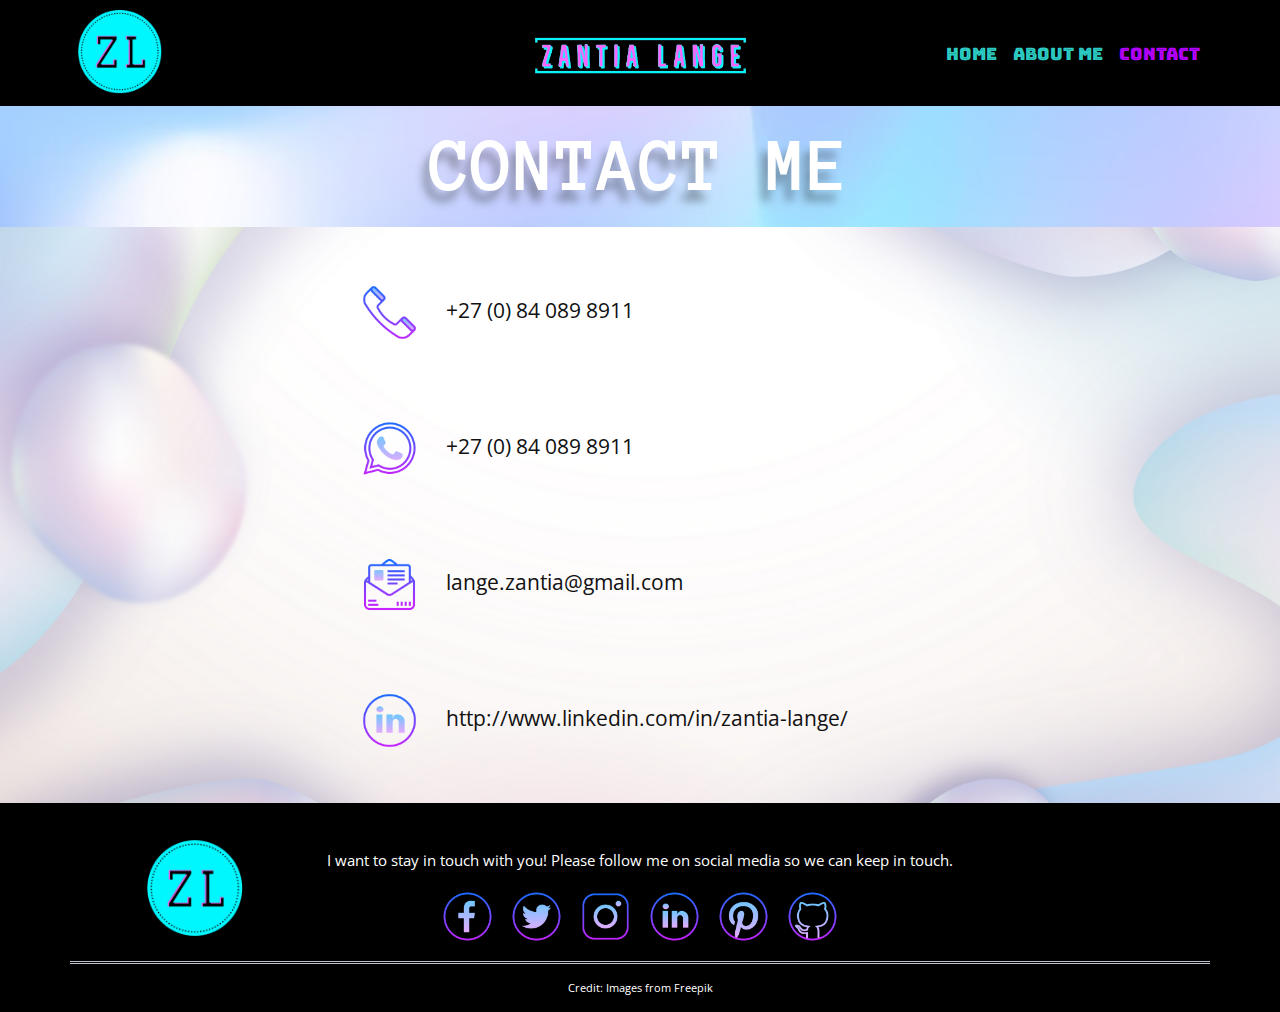
<file: Contact.html>
<!DOCTYPE html>
<html style="font-size: 17px;">
  <head>
    <meta name="viewport" content="width=device-width, initial-scale=1.0">
    <meta charset="utf-8">
    <meta name="keywords" content="Contact Me">
    <meta name="description" content="">
    <title>Contact</title>
    <link rel="stylesheet" href="nicepage.css" media="screen">
<link rel="stylesheet" href="Contact.css" media="screen">
    <script class="u-script" type="text/javascript" src="jquery.js" defer=""></script>
    <script class="u-script" type="text/javascript" src="nicepage.js" defer=""></script>
    <meta name="generator" content="Nicepage 4.11.3, nicepage.com">
    <link id="u-theme-google-font" rel="stylesheet" href="https://fonts.googleapis.com/css?family=Open+Sans:300,300i,400,400i,500,500i,600,600i,700,700i,800,800i|Anonymous+Pro:400,400i,700,700i">
    <link id="u-page-google-font" rel="stylesheet" href="https://fonts.googleapis.com/css?family=Bungee+Inline:400">
    
    
    
    <script type="application/ld+json">{
		"@context": "http://schema.org",
		"@type": "Organization",
		"name": "",
		"logo": "images/20200326_025306-removebg-preview1.png",
		"sameAs": [
				"http://www.facebook.com/zantia.lange",
				"http://twitter.com/Zantia_Lange",
				"http://www.instagram.com/zantia_lange/",
				"http://www.linkedin.com/in/zantia-lange/",
				"http://pinterest.com/ZantiaLange/",
				"http://github.com/zantia-lange"
		]
}</script>
    <meta name="theme-color" content="#478ac9">
    <meta name="twitter:site" content="@">
    <meta name="twitter:card" content="summary_large_image">
    <meta name="twitter:title" content="Contact">
    <meta name="twitter:description" content="">
    <meta property="og:title" content="Contact">
    <meta property="og:type" content="website">
  </head>
  <body class="u-body u-xl-mode"><header class="u-black u-clearfix u-header u-sticky u-sticky-21bc" id="sec-5a54" data-animation-name="" data-animation-duration="0" data-animation-delay="0" data-animation-direction=""><div class="u-clearfix u-sheet u-sheet-1">
        <a href="Home.html" data-page-id="39353788" class="u-image u-logo u-image-1" data-image-width="500" data-image-height="500" title="Home">
          <img src="images/20200326_025306-removebg-preview1.png" class="u-logo-image u-logo-image-1">
        </a>
        <nav class="u-menu u-menu-dropdown u-offcanvas u-menu-1" data-position="" data-responsive-from="MD">
          <div class="menu-collapse u-custom-font" style="font-size: 1rem; letter-spacing: 0px; font-family: &quot;Bungee Inline&quot;;">
            <a class="u-button-style u-custom-left-right-menu-spacing u-custom-padding-bottom u-custom-text-active-color u-custom-text-color u-custom-text-hover-color u-custom-text-shadow u-custom-text-shadow-blur u-custom-text-shadow-color u-custom-text-shadow-transparency u-custom-text-shadow-x u-custom-text-shadow-y u-custom-top-bottom-menu-spacing u-nav-link u-text-active-palette-1-base u-text-custom-color-5 u-text-hover-palette-2-base" href="#" style="text-shadow: -2px 0 0 rgba(0,0,0,0); padding: 15px 18px; font-size: calc(1em + 30px);">
              <svg class="u-svg-link" viewBox="0 0 24 24"><use xmlns:xlink="http://www.w3.org/1999/xlink" xlink:href="#menu-hamburger"></use></svg>
              <svg class="u-svg-content" version="1.1" id="menu-hamburger" viewBox="0 0 16 16" x="0px" y="0px" xmlns:xlink="http://www.w3.org/1999/xlink" xmlns="http://www.w3.org/2000/svg"><g><rect y="1" width="16" height="2"></rect><rect y="7" width="16" height="2"></rect><rect y="13" width="16" height="2"></rect>
</g></svg>
            </a>
          </div>
          <div class="u-custom-menu u-nav-container">
            <ul class="u-custom-font u-nav u-spacing-0 u-unstyled u-nav-1"><li class="u-nav-item"><a class="u-button-style u-nav-link u-text-active-custom-color-1 u-text-hover-custom-color-2 u-text-palette-4-base" href="Home.html" style="padding: 26px 8px;">Home</a>
</li><li class="u-nav-item"><a class="u-button-style u-nav-link u-text-active-custom-color-1 u-text-hover-custom-color-2 u-text-palette-4-base" href="About-Me.html" style="padding: 26px 8px;">About Me</a>
</li><li class="u-nav-item"><a class="u-button-style u-nav-link u-text-active-custom-color-1 u-text-hover-custom-color-2 u-text-palette-4-base" href="Contact.html" style="padding: 26px 10px 26px 8px;">Contact</a>
</li></ul>
          </div>
          <div class="u-custom-menu u-nav-container-collapse">
            <div class="u-black u-container-style u-inner-container-layout u-opacity u-opacity-95 u-sidenav">
              <div class="u-inner-container-layout u-sidenav-overflow">
                <div class="u-menu-close"></div>
                <ul class="u-align-center u-nav u-popupmenu-items u-unstyled u-nav-2"><li class="u-nav-item"><a class="u-button-style u-nav-link" href="Home.html">Home</a>
</li><li class="u-nav-item"><a class="u-button-style u-nav-link" href="About-Me.html">About Me</a>
</li><li class="u-nav-item"><a class="u-button-style u-nav-link" href="Contact.html">Contact</a>
</li></ul>
              </div>
            </div>
            <div class="u-black u-menu-overlay u-opacity u-opacity-70"></div>
          </div>
        </nav>
        <a href="https://www.linkedin.com/in/zantia-lange/" class="u-align-center u-image u-logo u-image-2" data-image-width="833" data-image-height="299" title="linkedin logo click">
          <img src="images/20200326_025234545455545454546454545448-removebg-preview.png" class="u-logo-image u-logo-image-2">
        </a>
      </div></header>
    <section class="u-clearfix u-image u-section-1" id="sec-bf34" data-image-width="626" data-image-height="447">
      <div class="u-clearfix u-sheet u-valign-middle u-sheet-1">
        <h1 class="u-align-center u-text u-text-default u-title u-text-1">Contact Me</h1>
      </div>
    </section>
    <section class="u-clearfix u-image u-section-2" id="sec-c2bc" data-image-width="1600" data-image-height="1067">
      <div class="u-clearfix u-sheet u-valign-middle u-sheet-1">
        <div class="u-align-center u-table u-table-responsive u-table-1">
          <table class="u-table-entity">
            <colgroup>
              <col width="2.7%">
              <col width="97.3%">
            </colgroup>
            <tbody class="u-table-body">
              <tr style="height: 136px;">
                <td class="u-table-cell"><span class="u-file-icon u-icon u-icon-1"><img src="images/icons8-phone-100-2.png" alt=""></span>&nbsp; 
                </td>
                <td class="u-table-cell u-table-cell-2">+27 (0) 84 089 8911</td>
              </tr>
              <tr style="height: 136px;">
                <td class="u-table-cell"><span class="u-file-icon u-icon u-icon-2"><img src="images/icons8-whatsapp-100.png" alt=""></span>
                </td>
                <td class="u-table-cell u-table-cell-4">+27 (0) 84 089 8911</td>
              </tr>
              <tr style="height: 136px;">
                <td class="u-table-cell"><span class="u-file-icon u-icon u-icon-3"><img src="images/icons8-email-open-100.png" alt=""></span>
                </td>
                <td class="u-table-cell u-table-cell-6">lange.zantia@gmail.com</td>
              </tr>
              <tr style="height: 136px;">
                <td class="u-table-cell"><span class="u-file-icon u-icon u-icon-4"><img src="images/icons8-linkedin-circled-100-33.png" alt=""></span>
                </td>
                <td class="u-table-cell u-table-cell-8">http://www.linkedin.com/in/zantia-lange/</td>
              </tr>
            </tbody>
          </table>
        </div>
      </div>
    </section>
    
    
    <footer class="u-black u-clearfix u-footer" id="sec-0168"><div class="u-clearfix u-sheet u-sheet-1">
        <a href="Contact.html" data-page-id="218219778" class="u-align-center-lg u-align-center-md u-align-center-sm u-align-center-xs u-align-left-xl u-image u-logo u-image-1" data-image-width="500" data-image-height="500" title="Contact">
          <img src="images/20200326_025306-removebg-preview1-12.png" class="u-logo-image u-logo-image-1">
        </a>
        <p class="u-align-center u-large-text u-text u-text-variant u-text-1">I want to stay in touch with&nbsp;you!&nbsp;Please follow me on&nbsp;social media&nbsp;so we can keep in touch.</p>
        <div class="u-align-center u-social-icons u-spacing-10 u-social-icons-1">
          <a class="u-social-url" title="facebook" target="_blank" href="http://www.facebook.com/zantia.lange"><span class="u-file-icon u-icon u-social-facebook u-social-icon u-icon-1"><img src="images/icons8-facebook-circled-100.png" alt=""></span>
          </a>
          <a class="u-social-url" title="twitter" target="_blank" href="http://twitter.com/Zantia_Lange"><span class="u-file-icon u-icon u-social-icon u-social-twitter u-icon-2"><img src="images/icons8-twitter-circled-100.png" alt=""></span>
          </a>
          <a class="u-social-url" title="instagram" target="_blank" href="http://www.instagram.com/zantia_lange/"><span class="u-file-icon u-icon u-social-icon u-social-instagram u-icon-3"><img src="images/icons8-instagram-100.png" alt=""></span>
          </a>
          <a class="u-social-url" title="linkedin" target="_blank" href="http://www.linkedin.com/in/zantia-lange/"><span class="u-file-icon u-icon u-social-icon u-social-linkedin u-icon-4"><img src="images/icons8-linkedin-circled-100.png" alt=""></span>
          </a>
          <a class="u-social-url" target="_blank" data-type="Pinterest" title="Pinterest" href="http://pinterest.com/ZantiaLange/"><span class="u-file-icon u-icon u-social-icon u-social-pinterest u-icon-5"><img src="images/icons8-pinterest-100.png" alt=""></span>
          </a>
          <a class="u-social-url" target="_blank" data-type="Github" title="Github" href="http://github.com/zantia-lange"><span class="u-file-icon u-icon u-social-github u-social-icon u-icon-6"><img src="images/icons8-github-100.png" alt=""></span>
          </a>
        </div>
        <div class="u-border-3 u-border-palette-5-base u-expanded-width u-line u-line-horizontal u-line-1"></div>
        <p class="u-align-center u-text u-text-2">Credit: Images from Freepik</p>
      </div></footer>
  </body>
</html>
</file>
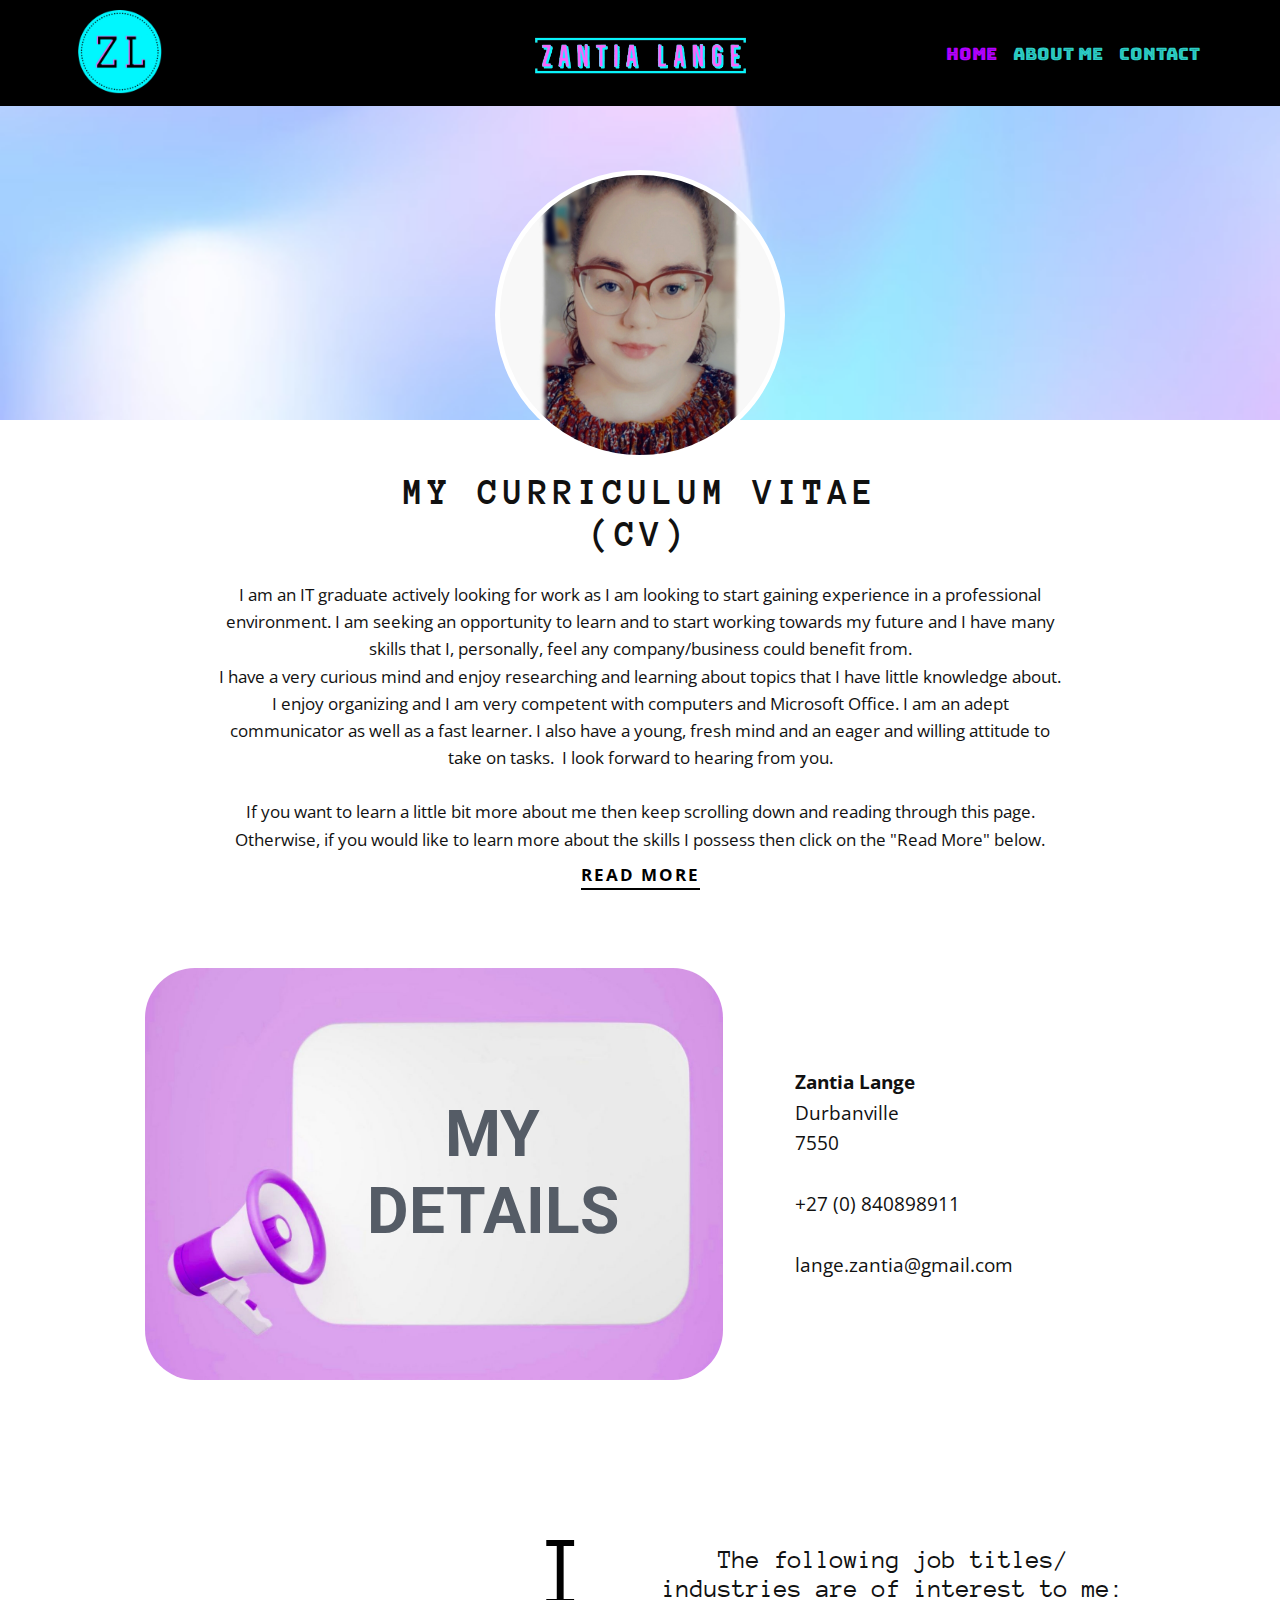
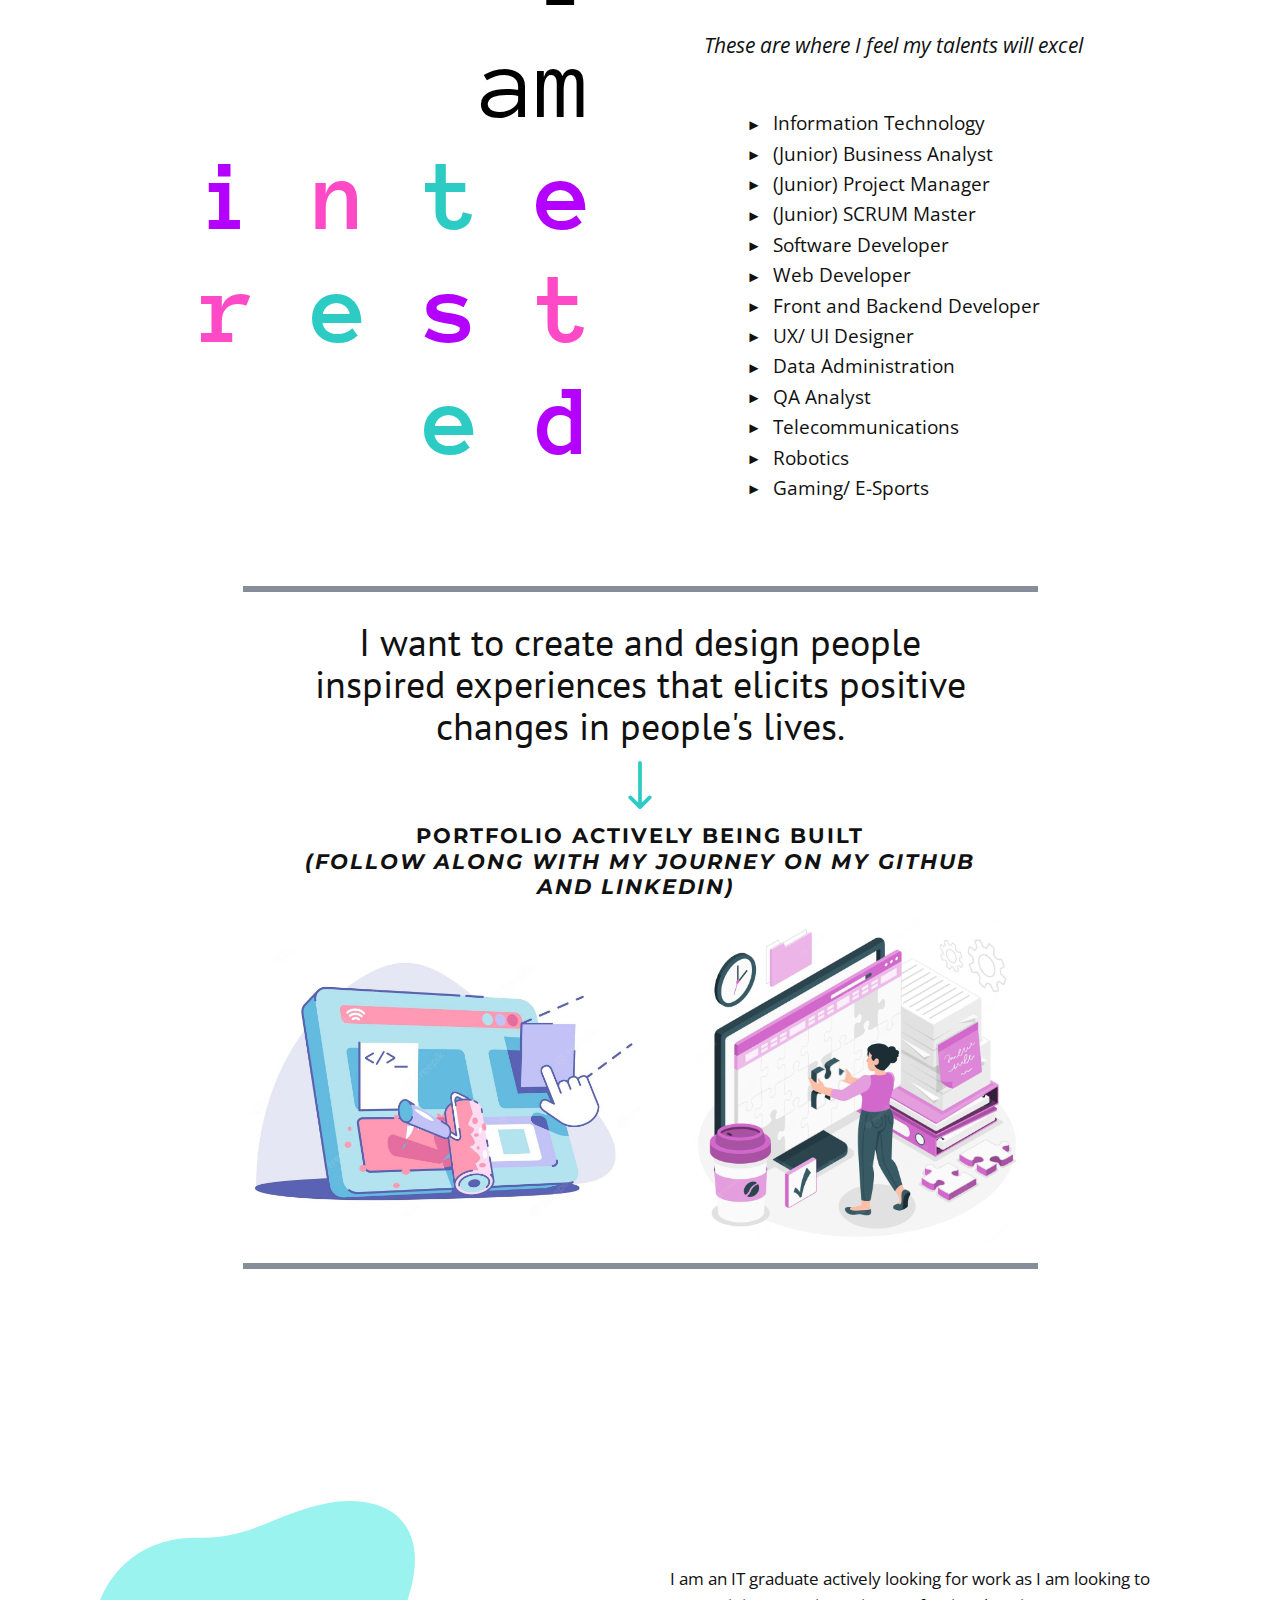
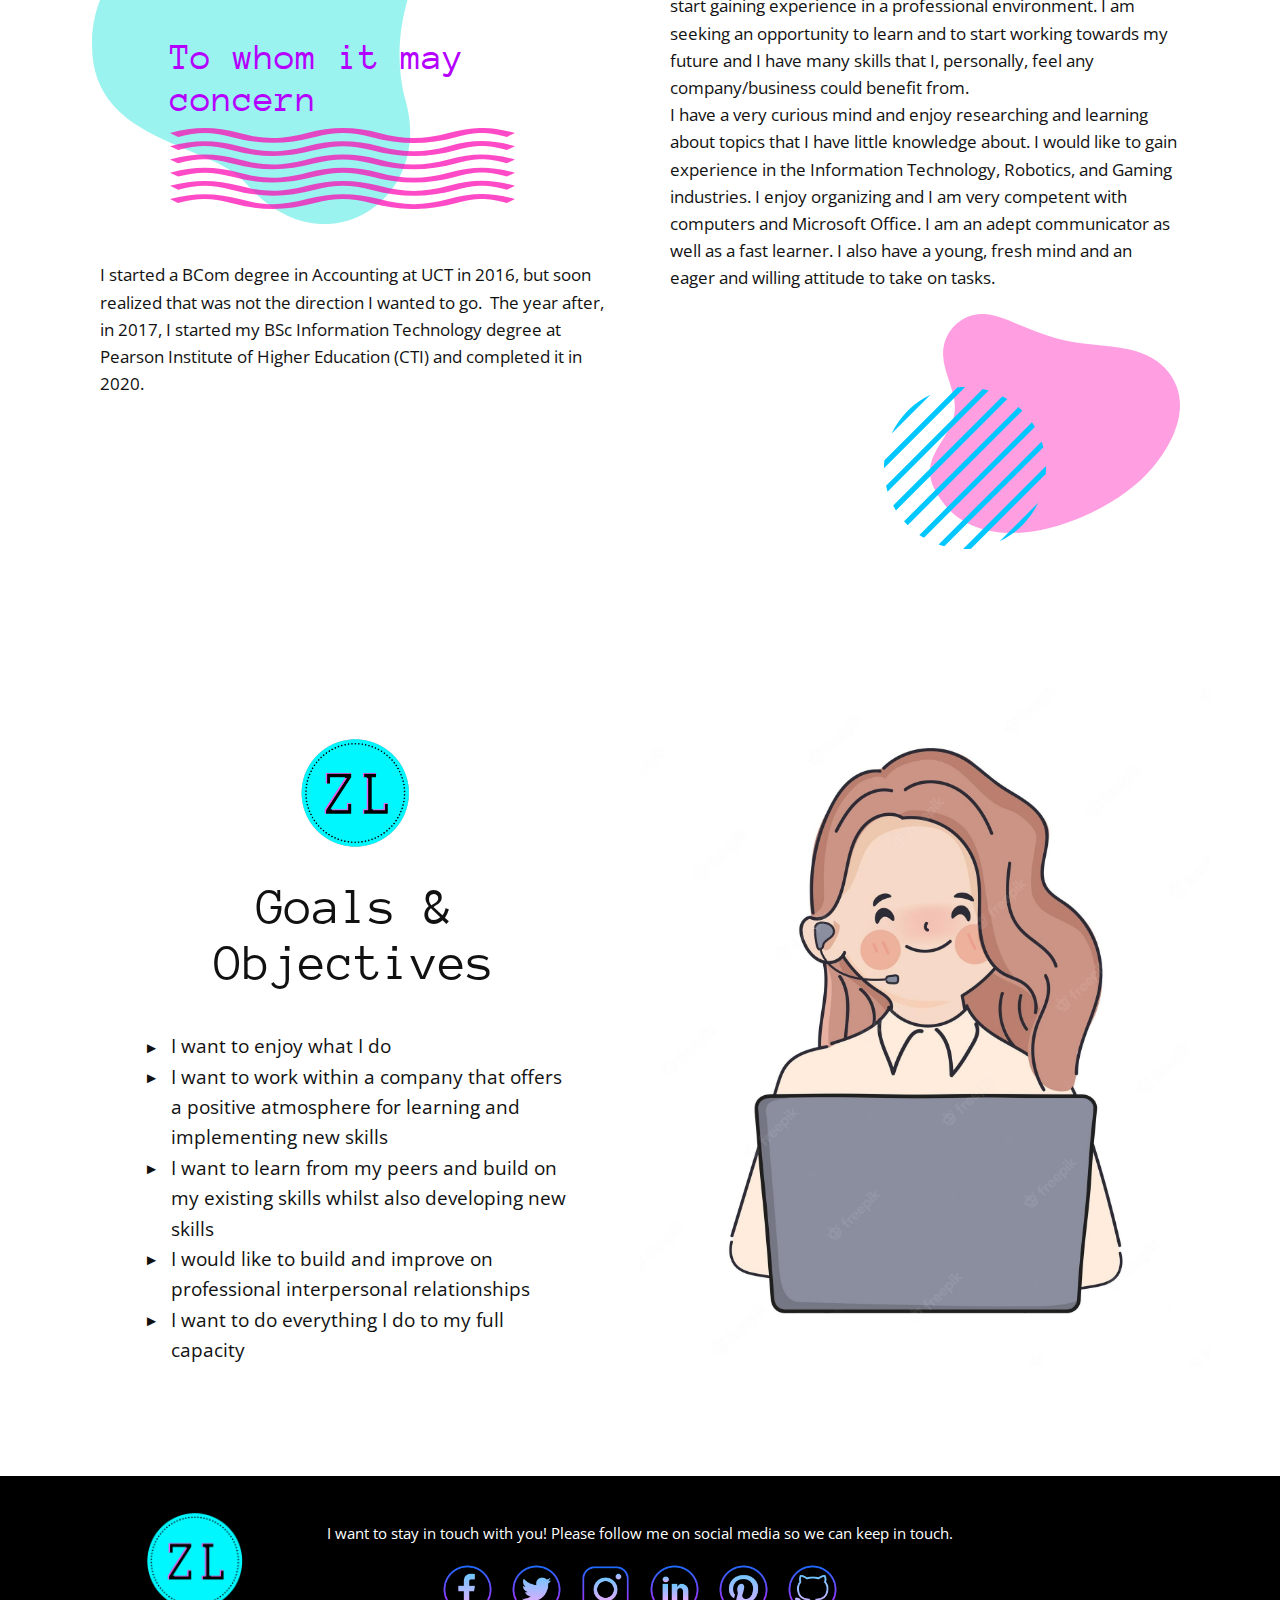
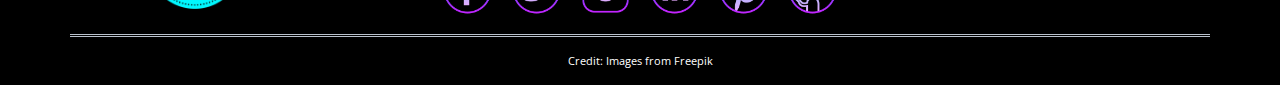
<file: Home.html>
<!DOCTYPE html>
<html style="font-size: 17px;">
  <head>
    <meta name="viewport" content="width=device-width, initial-scale=1.0">
    <meta charset="utf-8">
    <meta name="keywords" content="Creative Portfolio, i am designer, webuilddigital, We design People Inspired Experiences that create positive change in people&amp;apos;s lives., Visual communication for brands and people, INTUITIVE">
    <meta name="description" content="">
    <title>Home</title>
    <link rel="stylesheet" href="nicepage.css" media="screen">
<link rel="stylesheet" href="Home.css" media="screen">
    <script class="u-script" type="text/javascript" src="jquery.js" defer=""></script>
    <script class="u-script" type="text/javascript" src="nicepage.js" defer=""></script>
    <meta name="generator" content="Nicepage 4.11.3, nicepage.com">
    <link id="u-theme-google-font" rel="stylesheet" href="https://fonts.googleapis.com/css?family=Open+Sans:300,300i,400,400i,500,500i,600,600i,700,700i,800,800i|Anonymous+Pro:400,400i,700,700i">
    <link id="u-page-google-font" rel="stylesheet" href="https://fonts.googleapis.com/css?family=Roboto:100,100i,300,300i,400,400i,500,500i,700,700i,900,900i|PT+Sans:400,400i,700,700i|Montserrat:100,100i,200,200i,300,300i,400,400i,500,500i,600,600i,700,700i,800,800i,900,900i|Bungee+Inline:400">
   
    
    
    
	  
	  
	  
    <script type="application/ld+json">{
		"@context": "http://schema.org",
		"@type": "Organization",
		"name": "",
		"logo": "images/20200326_025306-removebg-preview1.png",
		"sameAs": [
				"http://www.facebook.com/zantia.lange",
				"http://twitter.com/Zantia_Lange",
				"http://www.instagram.com/zantia_lange/",
				"http://www.linkedin.com/in/zantia-lange/",
				"http://pinterest.com/ZantiaLange/",
				"http://github.com/zantia-lange"
		]
}</script>
    <meta name="theme-color" content="#478ac9">
    <meta name="twitter:site" content="@">
    <meta name="twitter:card" content="summary_large_image">
    <meta name="twitter:title" content="Home">
    <meta name="twitter:description" content="">
    <meta property="og:title" content="Home">
    <meta property="og:type" content="website">
  </head>
  <body class="u-body u-xl-mode"><header class="u-black u-clearfix u-header u-sticky u-sticky-21bc" id="sec-5a54" data-animation-name="" data-animation-duration="0" data-animation-delay="0" data-animation-direction=""><div class="u-clearfix u-sheet u-sheet-1">
        <a href="Home.html" data-page-id="39353788" class="u-image u-logo u-image-1" data-image-width="500" data-image-height="500" title="Home">
          <img src="images/20200326_025306-removebg-preview1.png" class="u-logo-image u-logo-image-1">
        </a>
        <nav class="u-menu u-menu-dropdown u-offcanvas u-menu-1" data-position="" data-responsive-from="MD">
          <div class="menu-collapse u-custom-font" style="font-size: 1rem; letter-spacing: 0px; font-family: &quot;Bungee Inline&quot;;">
            <a class="u-button-style u-custom-left-right-menu-spacing u-custom-padding-bottom u-custom-text-active-color u-custom-text-color u-custom-text-hover-color u-custom-text-shadow u-custom-text-shadow-blur u-custom-text-shadow-color u-custom-text-shadow-transparency u-custom-text-shadow-x u-custom-text-shadow-y u-custom-top-bottom-menu-spacing u-nav-link u-text-active-palette-1-base u-text-custom-color-5 u-text-hover-palette-2-base" href="#" style="text-shadow: -2px 0 0 rgba(0,0,0,0); padding: 15px 18px; font-size: calc(1em + 30px);">
              <svg class="u-svg-link" viewBox="0 0 24 24"><use xmlns:xlink="http://www.w3.org/1999/xlink" xlink:href="#menu-hamburger"></use></svg>
              <svg class="u-svg-content" version="1.1" id="menu-hamburger" viewBox="0 0 16 16" x="0px" y="0px" xmlns:xlink="http://www.w3.org/1999/xlink" xmlns="http://www.w3.org/2000/svg"><g><rect y="1" width="16" height="2"></rect><rect y="7" width="16" height="2"></rect><rect y="13" width="16" height="2"></rect>
</g></svg>
            </a>
          </div>
          <div class="u-custom-menu u-nav-container">
            <ul class="u-custom-font u-nav u-spacing-0 u-unstyled u-nav-1"><li class="u-nav-item"><a class="u-button-style u-nav-link u-text-active-custom-color-1 u-text-hover-custom-color-2 u-text-palette-4-base" href="Home.html" style="padding: 26px 8px;">Home</a>
</li><li class="u-nav-item"><a class="u-button-style u-nav-link u-text-active-custom-color-1 u-text-hover-custom-color-2 u-text-palette-4-base" href="About-Me.html" style="padding: 26px 8px;">About Me</a>
</li><li class="u-nav-item"><a class="u-button-style u-nav-link u-text-active-custom-color-1 u-text-hover-custom-color-2 u-text-palette-4-base" href="Contact.html" style="padding: 26px 10px 26px 8px;">Contact</a>
</li></ul>
          </div>
          <div class="u-custom-menu u-nav-container-collapse">
            <div class="u-black u-container-style u-inner-container-layout u-opacity u-opacity-95 u-sidenav">
              <div class="u-inner-container-layout u-sidenav-overflow">
                <div class="u-menu-close"></div>
                <ul class="u-align-center u-nav u-popupmenu-items u-unstyled u-nav-2"><li class="u-nav-item"><a class="u-button-style u-nav-link" href="Home.html">Home</a>
</li><li class="u-nav-item"><a class="u-button-style u-nav-link" href="About-Me.html">About Me</a>
</li><li class="u-nav-item"><a class="u-button-style u-nav-link" href="Contact.html">Contact</a>
</li></ul>
              </div>
            </div>
            <div class="u-black u-menu-overlay u-opacity u-opacity-70"></div>
          </div>
        </nav>
        <a href="https://www.linkedin.com/in/zantia-lange/" class="u-align-center u-image u-logo u-image-2" data-image-width="833" data-image-height="299" title="linkedin logo click">
          <img src="images/20200326_025234545455545454546454545448-removebg-preview.png" class="u-logo-image u-logo-image-2">
        </a>
      </div></header>
    <section class="u-align-center u-clearfix u-section-1" id="carousel_456e">
      <div class="u-container-style u-expanded-width-sm u-group u-image u-shape-rectangle u-image-1" data-image-width="626" data-image-height="447">
        <div class="u-container-layout u-container-layout-1">
          <div alt="" class="u-align-center u-border-5 u-border-white u-image u-image-circle u-image-2" data-image-width="1920" data-image-height="1920"></div>
        </div>
      </div>
      <h2 class="u-text u-text-1"><b>MY ​Curriculum Vitae (CV)</b>
        <br>
      </h2>
      <p class="u-align-center u-text u-text-2"> I am an IT graduate actively looking for work as
		I am looking to start gaining experience in a professional environment. I am 
		seeking	an opportunity to learn and to start working towards my future and I have many
		skills that I, personally, feel any company/business could benefit from.<br>
		I have a very curious mind and enjoy researching and learning about topics that I have
		little knowledge about. I enjoy organizing and I am very competent with computers and 
		Microsoft Office. I am an adept communicator as well as a fast learner. I also have a 
		young, fresh mind and an eager and willing attitude to take on tasks. 
	  &nbsp;I look forward to hearing from you.<br>
        <br>If you want to learn a little bit more about me then keep scrolling down and reading through this page.
		<br>Otherwise, if you would like to learn more about the skills I possess then click on the "Read More" below.
      </p>
      <a href="About-Me.html" data-page-id="96648814" class="u-active-none u-border-2 u-border-black u-btn u-btn-rectangle u-button-style u-hover-none u-none u-btn-1">read more</a>
    </section>
    <section class="u-clearfix u-section-2" id="sec-0285">
      <div class="u-clearfix u-sheet u-valign-middle-lg u-valign-middle-md u-valign-middle-xl u-sheet-1">
        <div class="u-align-center u-clearfix u-gutter-0 u-layout-wrap u-layout-wrap-1">
          <div class="u-layout">
            <div class="u-layout-row">
              <div class="u-container-style u-image u-image-round u-layout-cell u-radius-50 u-size-35-lg u-size-35-xl u-size-36-md u-size-36-sm u-size-36-xs u-image-1" data-image-width="1600" data-image-height="1066">
                <div class="u-container-layout u-valign-middle u-container-layout-1">
                  <h3 class="u-align-center u-custom-font u-font-roboto u-text u-text-palette-5-dark-2 u-text-1">MY<br>DETAILS<span style="font-weight: 700;"></span>
                  </h3>
                </div>
              </div>
              <div class="u-align-left u-container-style u-layout-cell u-size-24-md u-size-24-sm u-size-24-xs u-size-25-lg u-size-25-xl u-layout-cell-2">
                <div class="u-container-layout u-valign-middle-lg u-valign-middle-md u-valign-middle-sm u-valign-middle-xl u-valign-top-xs u-container-layout-2">
                  <p class="u-text u-text-2">
                    <span style="font-weight: 700;">Zantia Lange</span>
                    <br>Durbanville <br>7550<br>
                    <br>+27 (0) 840898911&nbsp;<br>
                    <br>lange.zantia@gmail.com<br>
                  </p>
                </div>
              </div>
            </div>
          </div>
        </div>
      </div>
    </section>
    <section class="u-clearfix u-white u-section-3" id="carousel_ea49">
      <div class="u-clearfix u-sheet u-valign-middle-lg u-valign-middle-md u-valign-middle-sm u-valign-middle-xl u-sheet-1">
        <div class="u-align-center u-clearfix u-layout-wrap u-layout-wrap-1">
          <div class="u-layout">
            <div class="u-layout-row">
              <div class="u-align-right u-container-style u-layout-cell u-size-29 u-layout-cell-1">
                <div class="u-container-layout u-container-layout-1">
                  <h1 class="u-text u-text-1">
                    <span class="u-text-black">I<br>am
                    </span>
                    <br><b>
                      <span class="u-text-custom-color-1">i</span>
                      <span class="u-text-custom-color-4">n</span>
                      <span class="u-text-palette-4-base">t</span>
                      <span class="u-text-custom-color-1">e</span>
                      <span class="u-text-custom-color-4">r</span>
                      <span class="u-text-palette-4-base">e</span>
                      <span class="u-text-custom-color-1">s</span>
                      <span class="u-text-custom-color-4">t</span>
                      <span class="u-text-palette-4-base">e</span>
                      <span class="u-text-custom-color-1">d</span></b>
                  </h1>
                </div>
              </div>
              <div class="u-container-style u-layout-cell u-size-31 u-layout-cell-2">
                <div class="u-container-layout u-container-layout-2">
                  <h2 class="u-align-center u-subtitle u-text u-text-2">The following job titles/ industries are of interest to me:</h2>
                  <p class="u-align-center u-large-text u-text u-text-variant u-text-3">These are where I feel my talents will excel</p>
                  <ul class="u-align-left u-custom-list u-text u-text-default u-text-4">
                    <li>
                      <div class="u-list-icon">
                        <div xmlns="http://www.w3.org/2000/svg" xmlns:xlink="http://www.w3.org/1999/xlink" version="1.1" xml:space="preserve" class="u-svg-content">►</div>
                      </div>Information Technology
                    </li>
					<li>
                      <div class="u-list-icon">
                        <div xmlns="http://www.w3.org/2000/svg" xmlns:xlink="http://www.w3.org/1999/xlink" version="1.1" xml:space="preserve" class="u-svg-content">►</div>
                      </div>(Junior) Business Analyst
                    </li>
					<li>
                      <div class="u-list-icon">
                        <div xmlns="http://www.w3.org/2000/svg" xmlns:xlink="http://www.w3.org/1999/xlink" version="1.1" xml:space="preserve" class="u-svg-content">►</div>
                      </div>(Junior) Project Manager
                    </li>
					<li>
                      <div class="u-list-icon">
                        <div xmlns="http://www.w3.org/2000/svg" xmlns:xlink="http://www.w3.org/1999/xlink" version="1.1" xml:space="preserve" class="u-svg-content">►</div>
                      </div>(Junior) SCRUM Master
                    </li>
					<li>
                      <div class="u-list-icon">
                        <div xmlns="http://www.w3.org/2000/svg" xmlns:xlink="http://www.w3.org/1999/xlink" version="1.1" xml:space="preserve" class="u-svg-content">►</div>
                      </div>Software Developer
                    </li>
					<li>
                      <div class="u-list-icon">
                        <div xmlns="http://www.w3.org/2000/svg" xmlns:xlink="http://www.w3.org/1999/xlink" version="1.1" xml:space="preserve" class="u-svg-content">►</div>
                      </div>Web Developer
                    </li>
					<li>
                      <div class="u-list-icon">
                        <div xmlns="http://www.w3.org/2000/svg" xmlns:xlink="http://www.w3.org/1999/xlink" version="1.1" xml:space="preserve" class="u-svg-content">►</div>
                      </div>Front and Backend Developer
                    </li>
					<li>
                      <div class="u-list-icon">
                        <div xmlns="http://www.w3.org/2000/svg" xmlns:xlink="http://www.w3.org/1999/xlink" version="1.1" xml:space="preserve" class="u-svg-content">►</div>
                      </div>UX/ UI Designer
                    </li>
					<li>
                      <div class="u-list-icon">
                        <div xmlns="http://www.w3.org/2000/svg" xmlns:xlink="http://www.w3.org/1999/xlink" version="1.1" xml:space="preserve" class="u-svg-content">►</div>
                      </div> Data Administration
                    </li>
					<li>
                      <div class="u-list-icon">
                        <div xmlns="http://www.w3.org/2000/svg" xmlns:xlink="http://www.w3.org/1999/xlink" version="1.1" xml:space="preserve" class="u-svg-content">►</div>
                      </div>QA Analyst
                    </li>
					<li>
                      <div class="u-list-icon">
                        <div xmlns="http://www.w3.org/2000/svg" xmlns:xlink="http://www.w3.org/1999/xlink" version="1.1" xml:space="preserve" class="u-svg-content">►</div>
                      </div>Telecommunications
                    </li>                    
					<li>
                      <div class="u-list-icon">
                        <div xmlns="http://www.w3.org/2000/svg" xmlns:xlink="http://www.w3.org/1999/xlink" version="1.1" xml:space="preserve" class="u-svg-content">►</div>
                      </div>Robotics
                    </li>
					<li>
                      <div class="u-list-icon">
                        <div xmlns="http://www.w3.org/2000/svg" xmlns:xlink="http://www.w3.org/1999/xlink" version="1.1" xml:space="preserve" class="u-svg-content">►</div>
                      </div>Gaming/ E-Sports
                    </li>
                  </ul>
                </div>
              </div>
            </div>
          </div>
        </div>
      </div>
    </section>
    <section class="u-clearfix u-section-4" id="carousel_c317">
      <div class="u-clearfix u-sheet u-sheet-1">
        <div class="u-border-6 u-border-palette-5-dark-1 u-line u-line-horizontal u-line-1"></div>
        <h2 class="u-align-center u-custom-font u-font-pt-sans u-text u-text-1">I want to create and design people inspired experiences that elicits positive changes in people's lives.</h2><span class="u-icon u-icon-circle u-text-palette-4-base u-icon-1"><svg class="u-svg-link" preserveAspectRatio="xMidYMin slice" viewBox="0 0 512 512" style=""><use xmlns:xlink="http://www.w3.org/1999/xlink" xlink:href="#svg-ea8a"></use></svg><svg class="u-svg-content" viewBox="0 0 512 512" x="0px" y="0px" id="svg-ea8a" style="enable-background:new 0 0 512 512;"><g><g><path d="M374.108,373.328c-7.829-7.792-20.492-7.762-28.284,0.067L276,443.557V20c0-11.046-8.954-20-20-20    c-11.046,0-20,8.954-20,20v423.558l-69.824-70.164c-7.792-7.829-20.455-7.859-28.284-0.067c-7.83,7.793-7.859,20.456-0.068,28.285    l104,104.504c0.006,0.007,0.013,0.012,0.019,0.018c7.792,7.809,20.496,7.834,28.314,0.001c0.006-0.007,0.013-0.012,0.019-0.018    l104-104.504C381.966,393.785,381.939,381.121,374.108,373.328z"></path>
</g>
</g></svg></span>
        <h5 class="u-align-center u-custom-font u-font-montserrat u-text u-text-2">portfolio actively being built<br>
          <span style="font-style: italic;">(Follow along with my journey on my Github and LinkedIn)&nbsp;</span>
        </h5>
        <img class="u-image u-image-default u-preserve-proportions u-image-1" src="images/work-progress-concept-illustration_114360-5211.jpeg" alt="" data-image-width="2000" data-image-height="2000">
        <img class="u-image u-image-default u-image-2" src="images/modern-site-redesign-vector-illustration-web-design-construction-flat-style_275655-7291.jpeg" alt="" data-image-width="1510" data-image-height="1030">
        <div class="u-border-6 u-border-palette-5-dark-1 u-expanded-width-md u-expanded-width-sm u-expanded-width-xs u-line u-line-horizontal u-line-2"></div>
      </div>
    </section>
    <section class="u-clearfix u-section-5" id="carousel_eab0">
      <div class="u-clearfix u-sheet u-sheet-1">
        <div class="u-opacity u-opacity-70 u-shape u-shape-svg u-text-palette-4-light-1 u-shape-1">
          <svg class="u-svg-link" preserveAspectRatio="none" viewBox="0 0 160 160" style=""><use xmlns:xlink="http://www.w3.org/1999/xlink" xlink:href="#svg-ebf3"></use></svg>
          <svg class="u-svg-content" viewBox="0 0 160 160" x="0px" y="0px" id="svg-ebf3"><path d="M157.4,45.5c11.3-39.1-16.3-50.2-43.8-43.8c-25.2,5.8-35.5,17.2-61,16.5C21.7,17.4,0,39.8,0,71.3
	c0,49.1,58.2,47.8,76.2,68.5c38.8,44.7,92.8,8.2,79.3-40.3C148.1,73.2,155.9,50.6,157.4,45.5z"></path></svg>
        </div>
        <div class="u-clearfix u-expanded-width u-layout-wrap u-layout-wrap-1">
          <div class="u-layout">
            <div class="u-layout-row">
              <div class="u-container-style u-layout-cell u-size-29-md u-size-29-sm u-size-29-xs u-size-30-lg u-size-30-xl u-layout-cell-1">
                <div class="u-container-layout u-container-layout-1">
                  <h2 class="u-align-center-sm u-align-center-xs u-text u-text-custom-color-1 u-text-1"> To whom it may concern</h2>
                  <div class="u-expanded-width-md u-shape u-shape-svg u-text-custom-color-4 u-shape-2">
                    <svg class="u-svg-link" preserveAspectRatio="none" viewBox="0 0 160 100" style=""><use xmlns:xlink="http://www.w3.org/1999/xlink" xlink:href="#svg-ac52"></use></svg>
                    <svg class="u-svg-content" viewBox="0 0 160 100" x="0px" y="0px" id="svg-ac52"><path d="M133,27.2c-13.9,9.9-25.8,9.9-39.8,0c-9.1-6.4-16.8-6.4-25.9,0c-13.8,9.8-25.1,9.8-38.9,0c-9.2-6.5-15.4-6.5-24.6,0L0,22.4
	c11.2-8,20.6-8.3,32.2,0c11,7.8,19,8.7,31.3,0c11.6-8.3,22.4-7.9,33.5,0c11.4,8.2,20.3,8.5,32.2,0c11.6-8.3,19.2-8.3,30.8,0
	l-3.8,4.8C146.9,20.6,142.3,20.6,133,27.2z M133,11c-13.9,9.9-25.8,9.9-39.8,0c-9.1-6.4-16.8-6.4-25.9,0c-13.8,9.8-25.1,9.8-38.9,0
	C19.2,4.5,13,4.5,3.8,11L0,6.2c11.2-8,20.6-8.3,32.2,0c11,7.8,19,8.7,31.3,0c11.6-8.3,22.4-7.9,33.5,0c11.4,8.2,20.3,8.5,32.2,0
	c11.6-8.3,19.2-8.3,30.8,0l-3.8,4.8C146.9,4.4,142.3,4.4,133,11z M32.2,38.8c11,7.8,19,8.7,31.3,0c11.6-8.3,22.4-7.9,33.5,0
	c11.4,8.2,20.3,8.5,32.2,0c11.6-8.3,19.2-8.3,30.8,0l-3.8,4.8c-9.3-6.6-13.9-6.6-23.3,0c-13.9,9.9-25.8,9.9-39.8,0
	c-9.1-6.4-16.8-6.4-25.9,0c-13.8,9.8-25.1,9.8-38.9,0c-9.2-6.5-15.4-6.5-24.6,0L0,38.8C11.2,30.8,20.6,30.5,32.2,38.8z M133,76.2
	c-13.9,9.9-25.8,9.9-39.8,0c-9.1-6.4-16.8-6.4-25.9,0c-13.8,9.8-25.1,9.8-38.9,0c-9.2-6.5-15.4-6.5-24.6,0L0,71.4
	c11.2-8,20.6-8.3,32.2,0c11,7.8,19,8.7,31.3,0c11.6-8.3,22.4-7.9,33.5,0c11.4,8.2,20.3,8.5,32.2,0c11.6-8.3,19.2-8.3,30.8,0
	l-3.8,4.8C146.9,69.6,142.3,69.6,133,76.2z M133,60c-13.9,9.9-25.8,9.9-39.8,0c-9.1-6.4-16.8-6.4-25.9,0c-13.8,9.8-25.1,9.8-38.9,0
	c-9.2-6.5-15.4-6.5-24.6,0L0,55.2c11.2-8,20.6-8.3,32.2,0c11,7.8,19,8.7,31.3,0c11.6-8.3,22.4-7.9,33.5,0c11.4,8.2,20.3,8.5,32.2,0
	c11.6-8.3,19.2-8.3,30.8,0l-3.8,4.8C146.9,53.4,142.3,53.4,133,60z M32.2,87.8c11,7.8,19,8.7,31.3,0c11.6-8.3,22.4-7.9,33.5,0
	c11.4,8.2,20.3,8.5,32.2,0c11.6-8.3,19.2-8.3,30.8,0l-3.8,4.8c-9.3-6.6-13.9-6.6-23.3,0c-13.9,9.9-25.8,9.9-39.8,0
	c-9.1-6.4-16.8-6.4-25.9,0c-13.8,9.8-25.1,9.8-38.9,0c-9.2-6.5-15.4-6.5-24.6,0L0,87.8C11.2,79.8,20.6,79.5,32.2,87.8z"></path></svg>
                  </div>
                  <p class="u-text u-text-2">
                    <span style="font-weight: 700;"></span> I started
		a BCom degree in Accounting at UCT in 2016, but soon realized that was not the
		direction I wanted to go.&nbsp; The year
		after, in 2017, I started my BSc Information Technology degree at Pearson
		Institute of Higher Education (CTI) and completed it in 2020.
                  </p>
                </div>
              </div>
              <div class="u-container-style u-layout-cell u-size-30-lg u-size-30-xl u-size-31-md u-size-31-sm u-size-31-xs u-layout-cell-2">
                <div class="u-container-layout u-container-layout-2">
                <p class="u-text u-text-3"> <p class="u-text u-text-3">
				I am an IT graduate actively looking for work as
		I am looking to start gaining experience in a professional environment. I am 
		seeking	an opportunity to learn and to start working towards my future and I have many
		skills that I, personally, feel any company/business could benefit from.<br>
		I have a very curious mind and enjoy researching and learning about topics that I have
		little knowledge about. I would like to gain experience in the Information Technology,
		Robotics, and Gaming industries.  I enjoy organizing and I am very competent with 
		computers and Microsoft Office. I am an adept communicator as well as a fast learner. 
		I also have a young, fresh mind and an eager and willing attitude to take on tasks. 
				</p>
                  <div class="u-opacity u-opacity-65 u-shape u-shape-svg u-text-custom-color-2 u-shape-3">
                    <svg class="u-svg-link" preserveAspectRatio="none" viewBox="0 0 160 140" style=""><use xmlns:xlink="http://www.w3.org/1999/xlink" xlink:href="#svg-1270"></use></svg>
                    <svg class="u-svg-content" viewBox="0 0 160 140" x="0px" y="0px" id="svg-1270"><g><g><path d="M138.9,102.2c-9.5,10.1-24.4,20.2-41.2,27.4C63.2,144.5,21,147.1,3.1,112.4c-9.9-19.1,6.5-28.8,11.8-45.7
			c5.3-16.9-11.4-32.3-5.1-49.9c1.8-4.9,4.9-9,8.9-11.9C24,1,30.8-0.8,37.8,0.3C43.6,1.2,49,3.5,54.3,5.7c8.8,3.7,17.4,7.1,26.3,9.8
			c15.7,4.7,31.3,3.7,47.1,7.2c8.5,1.9,16.7,5.6,22.6,11.8C170.3,55.7,155.8,84.1,138.9,102.2z"></path>
</g>
</g></svg>
                  </div>
                  <div class="u-shape u-shape-svg u-text-custom-color-5 u-shape-4">
                    <svg class="u-svg-link" preserveAspectRatio="none" viewBox="0 0 160 160" style=""><use xmlns:xlink="http://www.w3.org/1999/xlink" xlink:href="#svg-3f67"></use></svg>
                    <svg class="u-svg-content" viewBox="0 0 160 160" x="0px" y="0px" id="svg-3f67"><path d="M114.3,152.3l38-38C144.4,130.9,130.9,144.4,114.3,152.3z M117.1,9.1l-108,108c0.8,1.6,1.7,3.2,2.7,4.8l110-110
	C120.3,10.9,118.7,10,117.1,9.1z M97.5,2L2,97.5c0.4,2,1,4,1.5,5.9l99.9-99.9C101.5,2.9,99.5,2.4,97.5,2z M80,160c2,0,4-0.1,5.9-0.2
	l73.9-73.9c0.1-2,0.2-3.9,0.2-5.9c0-0.6,0-1.2,0-1.9L78.1,160C78.8,160,79.4,160,80,160z M34.9,146.1c1.5,1,3,2,4.6,2.9L149,39.5
	c-0.9-1.6-1.9-3.1-2.9-4.6L34.9,146.1z M132.7,19.8L19.8,132.7c1.2,1.3,2.3,2.6,3.6,3.9L136.6,23.4C135.3,22.2,134,21,132.7,19.8z
	 M59.6,157.4l97.8-97.8c-0.5-1.9-1.1-3.8-1.7-5.7L53.9,155.6C55.8,156.3,57.7,156.9,59.6,157.4z M7.6,45.9L45.9,7.6
	C29.1,15.5,15.5,29.1,7.6,45.9z M80,0c-2.6,0-5.1,0.1-7.6,0.4l-72,72C0.1,74.9,0,77.4,0,80c0,0.1,0,0.2,0,0.2L80.2,0
	C80.2,0,80.1,0,80,0z"></path></svg>
                  </div>
                </div>
              </div>
            </div>
          </div>
        </div>
      </div>
    </section>
    <section class="u-clearfix u-section-6" id="sec-14d9">
      <div class="u-clearfix u-sheet u-valign-middle-lg u-valign-middle-sm u-valign-middle-xl u-valign-middle-xs u-sheet-1">
        <div class="u-clearfix u-expanded-width u-gutter-0 u-layout-wrap u-layout-wrap-1">
          <div class="u-layout" style="">
            <div class="u-layout-row" style="">
              <div class="u-container-style u-layout-cell u-left-cell u-size-29-md u-size-29-sm u-size-29-xs u-size-30-lg u-size-30-xl u-size-xs-60 u-white u-layout-cell-1" src="">
                <div class="u-container-layout u-container-layout-1"><span class="u-file-icon u-icon u-icon-1"><img src="images/20200326_025306-removebg-preview1-15.png" alt=""></span>
                  <h2 class="u-align-center u-text u-text-1"> Goals &amp; Objectives</h2>
                  <ul class="u-align-left u-custom-list u-text u-text-2">
                    <li>
                      <div class="u-list-icon">
                        <div xmlns="http://www.w3.org/2000/svg" xmlns:xlink="http://www.w3.org/1999/xlink" version="1.1" xml:space="preserve" class="u-svg-content">►</div>
                      </div> I want to enjoy what I do
                    </li>
                    <li>
                      <div class="u-list-icon">
                        <div xmlns="http://www.w3.org/2000/svg" xmlns:xlink="http://www.w3.org/1999/xlink" version="1.1" xml:space="preserve" class="u-svg-content">►</div>
                      </div>I want to work within a company that offers a positive atmosphere for learning and implementing new skills
                    </li>
			  <li>
                      <div class="u-list-icon">
                        <div xmlns="http://www.w3.org/2000/svg" xmlns:xlink="http://www.w3.org/1999/xlink" version="1.1" xml:space="preserve" class="u-svg-content">►</div>
                      </div>I want to learn from my peers and build on my existing skills whilst also developing new skills
                    </li>
                    <li>
                      <div class="u-list-icon">
                        <div xmlns="http://www.w3.org/2000/svg" xmlns:xlink="http://www.w3.org/1999/xlink" version="1.1" xml:space="preserve" class="u-svg-content">►</div>
                      </div>I would like to build and improve on professional interpersonal relationships
                    </li>
                    <li>
                      <div class="u-list-icon">
                        <div xmlns="http://www.w3.org/2000/svg" xmlns:xlink="http://www.w3.org/1999/xlink" version="1.1" xml:space="preserve" class="u-svg-content">►</div>
                      </div>I want to&nbsp;do everything I do to my full capacity
                    </li>
		  </ul>
                </div>
              </div>
              <div class="u-align-center u-container-style u-image u-layout-cell u-right-cell u-size-30-lg u-size-30-xl u-size-31-md u-size-31-sm u-size-31-xs u-size-xs-60 u-image-1" src="" data-image-width="2000" data-image-height="2000">
                <div class="u-container-layout u-container-layout-2" src=""></div>
              </div>
            </div>
          </div>
        </div>
      </div>
    </section>
    
    
    <footer class="u-black u-clearfix u-footer" id="sec-0168"><div class="u-clearfix u-sheet u-sheet-1">
        <a href="Contact.html" data-page-id="218219778" class="u-align-center-lg u-align-center-md u-align-center-sm u-align-center-xs u-align-left-xl u-image u-logo u-image-1" data-image-width="500" data-image-height="500" title="Contact">
          <img src="images/20200326_025306-removebg-preview1-12.png" class="u-logo-image u-logo-image-1">
        </a>
        <p class="u-align-center u-large-text u-text u-text-variant u-text-1">I want to stay in touch with&nbsp;you!&nbsp;Please follow me on&nbsp;social media&nbsp;so we can keep in touch.</p>
        <div class="u-align-center u-social-icons u-spacing-10 u-social-icons-1">
          <a class="u-social-url" title="facebook" target="_blank" href="http://www.facebook.com/zantia.lange"><span class="u-file-icon u-icon u-social-facebook u-social-icon u-icon-1"><img src="images/icons8-facebook-circled-100.png" alt=""></span>
          </a>
          <a class="u-social-url" title="twitter" target="_blank" href="http://twitter.com/Zantia_Lange"><span class="u-file-icon u-icon u-social-icon u-social-twitter u-icon-2"><img src="images/icons8-twitter-circled-100.png" alt=""></span>
          </a>
          <a class="u-social-url" title="instagram" target="_blank" href="http://www.instagram.com/zantia_lange/"><span class="u-file-icon u-icon u-social-icon u-social-instagram u-icon-3"><img src="images/icons8-instagram-100.png" alt=""></span>
          </a>
          <a class="u-social-url" title="linkedin" target="_blank" href="http://www.linkedin.com/in/zantia-lange/"><span class="u-file-icon u-icon u-social-icon u-social-linkedin u-icon-4"><img src="images/icons8-linkedin-circled-100.png" alt=""></span>
          </a>
          <a class="u-social-url" target="_blank" data-type="Pinterest" title="Pinterest" href="http://pinterest.com/ZantiaLange/"><span class="u-file-icon u-icon u-social-icon u-social-pinterest u-icon-5"><img src="images/icons8-pinterest-100.png" alt=""></span>
          </a>
          <a class="u-social-url" target="_blank" data-type="Github" title="Github" href="http://github.com/zantia-lange"><span class="u-file-icon u-icon u-social-github u-social-icon u-icon-6"><img src="images/icons8-github-100.png" alt=""></span>
          </a>
        </div>
        <div class="u-border-3 u-border-palette-5-base u-expanded-width u-line u-line-horizontal u-line-1"></div>
        <p class="u-align-center u-text u-text-2">Credit: Images from Freepik</p>
      </div></footer>
  </body>
</html>
</file>
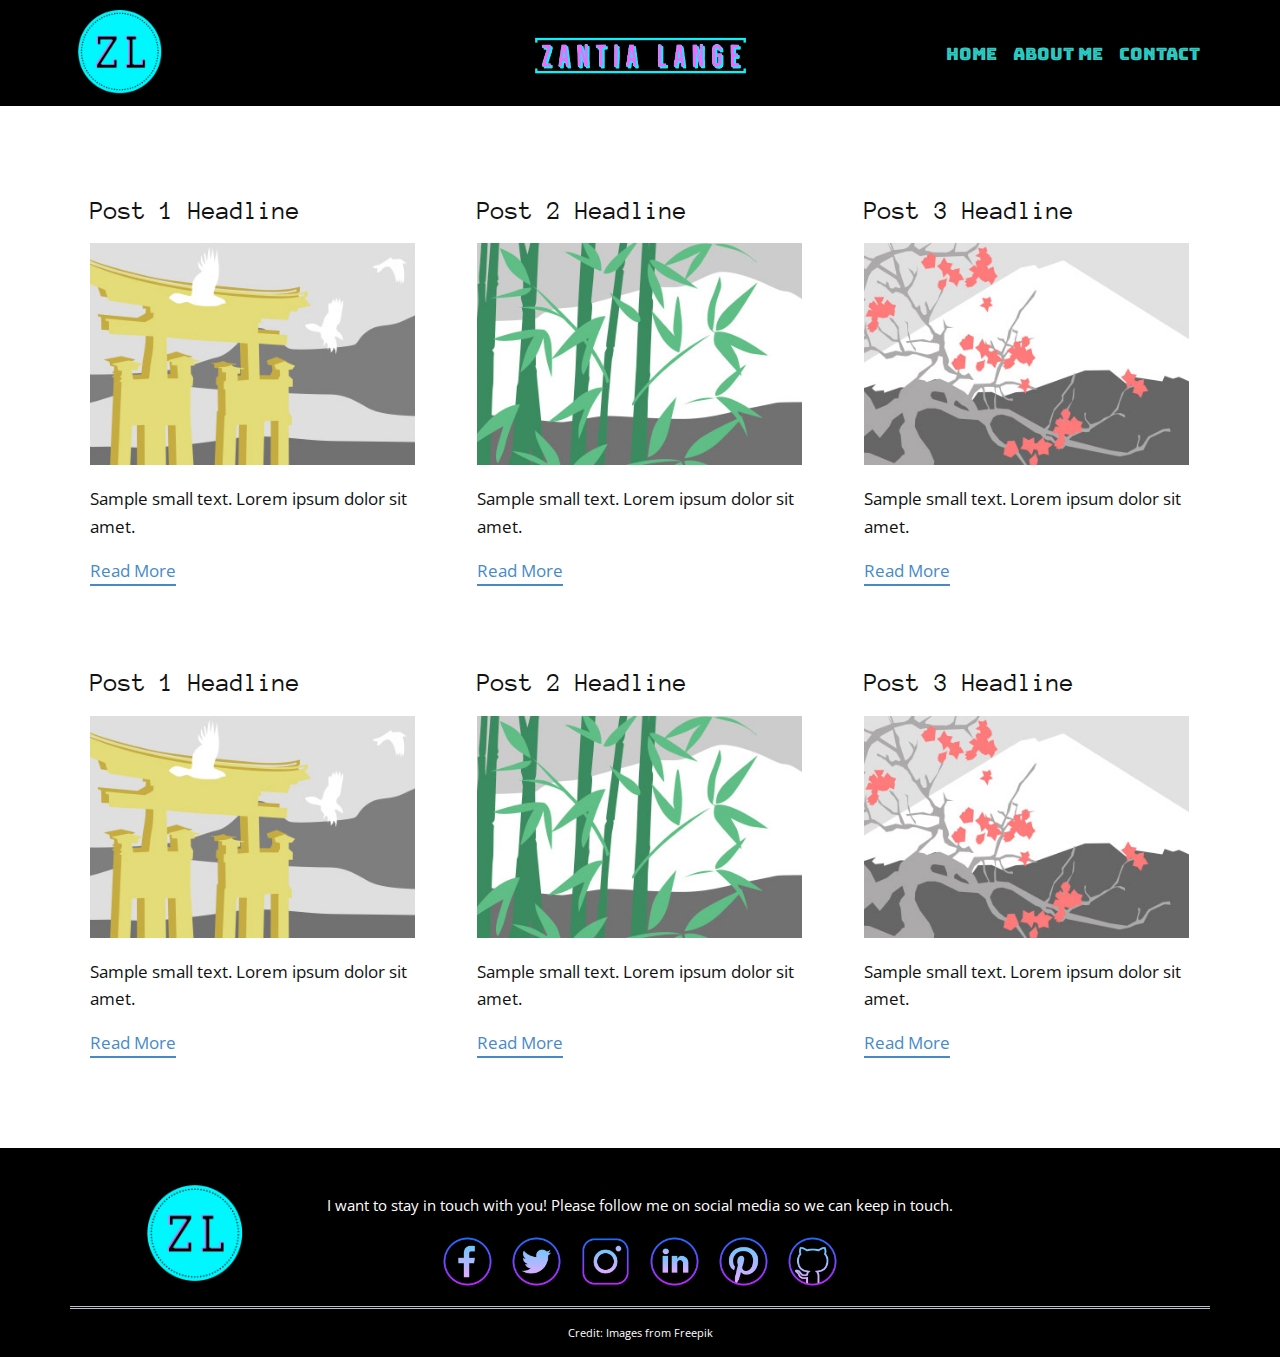
<file: blog/blog.html>
<html style="font-size: 17px;"><head>
    <meta name="viewport" content="width=device-width, initial-scale=1.0">
    <meta charset="utf-8">
    <meta name="keywords" content="">
    <meta name="description" content="">
    <title>Blog Template</title>
    <link rel="stylesheet" href="../nicepage.css" media="screen">
<link rel="stylesheet" href="../Blog-Template.css" media="screen">
    <script class="u-script" type="text/javascript" src="../jquery.js" defer=""></script>
    <script class="u-script" type="text/javascript" src="../nicepage.js" defer=""></script>
    <meta name="generator" content="Nicepage 4.11.3, nicepage.com">
    <link id="u-theme-google-font" rel="stylesheet" href="https://fonts.googleapis.com/css?family=Open+Sans:300,300i,400,400i,500,500i,600,600i,700,700i,800,800i|Anonymous+Pro:400,400i,700,700i">
    <link id="u-page-google-font" rel="stylesheet" href="https://fonts.googleapis.com/css?family=Bungee+Inline:400">
    
    
    <script type="application/ld+json">{
		"@context": "http://schema.org",
		"@type": "Organization",
		"name": "",
		"logo": "images/20200326_025306-removebg-preview1.png",
		"sameAs": [
				"http://www.facebook.com/zantia.lange",
				"http://twitter.com/Zantia_Lange",
				"http://www.instagram.com/zantia_lange/",
				"http://www.linkedin.com/in/zantia-lange/",
				"http://pinterest.com/ZantiaLange/",
				"http://github.com/zantia-lange"
		]
}</script>
    <meta name="theme-color" content="#478ac9">
    <meta name="twitter:site" content="@">
    <meta name="twitter:card" content="summary_large_image">
    <meta name="twitter:title" content="Blog Template">
    <meta name="twitter:description" content="">
  </head>
  <body class="u-body u-xl-mode"><header class="u-black u-clearfix u-header u-sticky u-sticky-21bc" id="sec-5a54" data-animation-name="" data-animation-duration="0" data-animation-delay="0" data-animation-direction=""><div class="u-clearfix u-sheet u-sheet-1">
        <a href="../Home.html" data-page-id="39353788" class="u-image u-logo u-image-1" data-image-width="500" data-image-height="500" title="Home">
          <img src="../images/20200326_025306-removebg-preview1.png" class="u-logo-image u-logo-image-1">
        </a>
        <nav class="u-menu u-menu-dropdown u-offcanvas u-menu-1" data-position="" data-responsive-from="MD">
          <div class="menu-collapse u-custom-font" style="font-size: 1rem; letter-spacing: 0px; font-family: &quot;Bungee Inline&quot;;">
            <a class="u-button-style u-custom-left-right-menu-spacing u-custom-padding-bottom u-custom-text-active-color u-custom-text-color u-custom-text-hover-color u-custom-text-shadow u-custom-text-shadow-blur u-custom-text-shadow-color u-custom-text-shadow-transparency u-custom-text-shadow-x u-custom-text-shadow-y u-custom-top-bottom-menu-spacing u-nav-link u-text-active-palette-1-base u-text-custom-color-5 u-text-hover-palette-2-base" href="#" style="text-shadow: -2px 0 0 rgba(0,0,0,0); padding: 15px 18px; font-size: calc(1em + 30px);">
              <svg class="u-svg-link" viewBox="0 0 24 24"><use xmlns:xlink="http://www.w3.org/1999/xlink" xlink:href="#menu-hamburger"></use></svg>
              <svg class="u-svg-content" version="1.1" id="menu-hamburger" viewBox="0 0 16 16" x="0px" y="0px" xmlns:xlink="http://www.w3.org/1999/xlink" xmlns="http://www.w3.org/2000/svg"><g><rect y="1" width="16" height="2"></rect><rect y="7" width="16" height="2"></rect><rect y="13" width="16" height="2"></rect>
</g></svg>
            </a>
          </div>
          <div class="u-custom-menu u-nav-container">
            <ul class="u-custom-font u-nav u-spacing-0 u-unstyled u-nav-1"><li class="u-nav-item"><a class="u-button-style u-nav-link u-text-active-custom-color-1 u-text-hover-custom-color-2 u-text-palette-4-base" href="../Home.html" style="padding: 26px 8px;">Home</a>
</li><li class="u-nav-item"><a class="u-button-style u-nav-link u-text-active-custom-color-1 u-text-hover-custom-color-2 u-text-palette-4-base" href="../About-Me.html" style="padding: 26px 8px;">About Me</a>
</li><li class="u-nav-item"><a class="u-button-style u-nav-link u-text-active-custom-color-1 u-text-hover-custom-color-2 u-text-palette-4-base" href="../Contact.html" style="padding: 26px 10px 26px 8px;">Contact</a>
</li></ul>
          </div>
          <div class="u-custom-menu u-nav-container-collapse">
            <div class="u-black u-container-style u-inner-container-layout u-opacity u-opacity-95 u-sidenav">
              <div class="u-inner-container-layout u-sidenav-overflow">
                <div class="u-menu-close"></div>
                <ul class="u-align-center u-nav u-popupmenu-items u-unstyled u-nav-2"><li class="u-nav-item"><a class="u-button-style u-nav-link" href="../Home.html">Home</a>
</li><li class="u-nav-item"><a class="u-button-style u-nav-link" href="../About-Me.html">About Me</a>
</li><li class="u-nav-item"><a class="u-button-style u-nav-link" href="../Contact.html">Contact</a>
</li></ul>
              </div>
            </div>
            <div class="u-black u-menu-overlay u-opacity u-opacity-70"></div>
          </div>
        </nav>
        <a href="https://www.linkedin.com/in/zantia-lange/" class="u-align-center u-image u-logo u-image-2" data-image-width="833" data-image-height="299" title="linkedin logo click">
          <img src="../images/20200326_025234545455545454546454545448-removebg-preview.png" class="u-logo-image u-logo-image-2">
        </a>
      </div></header>
    <section class="u-clearfix u-section-1" id="sec-29c6">
      <div class="u-clearfix u-sheet u-valign-middle u-sheet-1"><!--blog--><!--blog_options_json--><!--{"type":"Recent","source":"","tags":"","count":""}--><!--/blog_options_json-->
        <div class="u-blog u-expanded-width u-repeater u-repeater-1"><!--blog_post-->
          <div class="u-blog-post u-container-style u-repeater-item u-white u-repeater-item-1">
            <div class="u-container-layout u-similar-container u-valign-top u-container-layout-1"><!--blog_post_header-->
              <h4 class="u-blog-control u-text u-text-1">
                <a class="u-post-header-link" href="../blog/post-5.html"><!--blog_post_header_content-->Post 1 Headline<!--/blog_post_header_content--></a>
              </h4><!--/blog_post_header--><!--blog_post_image-->
              <a class="u-post-header-link" href="../blog/post-5.html"><img alt="" class="u-blog-control u-expanded-width u-image u-image-default u-image-1" src="[data-uri]"></a><!--/blog_post_image--><!--blog_post_content-->
              <div class="u-blog-control u-post-content u-text u-text-2 fr-view">Sample small text. Lorem ipsum dolor sit amet.</div><!--/blog_post_content--><!--blog_post_readmore-->
              <a href="../blog/post-5.html" class="u-blog-control u-border-2 u-border-palette-1-base u-btn u-btn-rectangle u-button-style u-none u-btn-1"><!--blog_post_readmore_content--><!--options_json--><!--{"content":"","defaultValue":"Read More"}--><!--/options_json-->Read More<!--/blog_post_readmore_content--></a><!--/blog_post_readmore-->
            </div>
          </div><div class="u-blog-post u-container-style u-repeater-item u-video-cover u-white">
            <div class="u-container-layout u-similar-container u-valign-top u-container-layout-2"><!--blog_post_header-->
              <h4 class="u-blog-control u-text u-text-3">
                <a class="u-post-header-link" href="../blog/post-4.html"><!--blog_post_header_content-->Post 2 Headline<!--/blog_post_header_content--></a>
              </h4><!--/blog_post_header--><!--blog_post_image-->
              <a class="u-post-header-link" href="../blog/post-4.html"><img alt="" class="u-blog-control u-expanded-width u-image u-image-default u-image-2" src="[data-uri]"></a><!--/blog_post_image--><!--blog_post_content-->
              <div class="u-blog-control u-post-content u-text u-text-4 fr-view">Sample small text. Lorem ipsum dolor sit amet.</div><!--/blog_post_content--><!--blog_post_readmore-->
              <a href="../blog/post-4.html" class="u-blog-control u-border-2 u-border-palette-1-base u-btn u-btn-rectangle u-button-style u-none u-btn-2"><!--blog_post_readmore_content--><!--options_json--><!--{"content":"","defaultValue":"Read More"}--><!--/options_json-->Read More<!--/blog_post_readmore_content--></a><!--/blog_post_readmore-->
            </div>
          </div><div class="u-blog-post u-container-style u-repeater-item u-video-cover u-white">
            <div class="u-container-layout u-similar-container u-valign-top u-container-layout-3"><!--blog_post_header-->
              <h4 class="u-blog-control u-text u-text-5">
                <a class="u-post-header-link" href="../blog/post-3.html"><!--blog_post_header_content-->Post 3 Headline<!--/blog_post_header_content--></a>
              </h4><!--/blog_post_header--><!--blog_post_image-->
              <a class="u-post-header-link" href="../blog/post-3.html"><img alt="" class="u-blog-control u-expanded-width u-image u-image-default u-image-3" src="[data-uri]"></a><!--/blog_post_image--><!--blog_post_content-->
              <div class="u-blog-control u-post-content u-text u-text-6 fr-view">Sample small text. Lorem ipsum dolor sit amet.</div><!--/blog_post_content--><!--blog_post_readmore-->
              <a href="../blog/post-3.html" class="u-blog-control u-border-2 u-border-palette-1-base u-btn u-btn-rectangle u-button-style u-none u-btn-3"><!--blog_post_readmore_content--><!--options_json--><!--{"content":"","defaultValue":"Read More"}--><!--/options_json-->Read More<!--/blog_post_readmore_content--></a><!--/blog_post_readmore-->
            </div>
          </div><div class="u-blog-post u-container-style u-repeater-item u-white u-repeater-item-1">
            <div class="u-container-layout u-similar-container u-valign-top u-container-layout-1"><!--blog_post_header-->
              <h4 class="u-blog-control u-text u-text-1">
                <a class="u-post-header-link" href="../blog/post-2.html"><!--blog_post_header_content-->Post 1 Headline<!--/blog_post_header_content--></a>
              </h4><!--/blog_post_header--><!--blog_post_image-->
              <a class="u-post-header-link" href="../blog/post-2.html"><img alt="" class="u-blog-control u-expanded-width u-image u-image-default u-image-1" src="[data-uri]"></a><!--/blog_post_image--><!--blog_post_content-->
              <div class="u-blog-control u-post-content u-text u-text-2 fr-view">Sample small text. Lorem ipsum dolor sit amet.</div><!--/blog_post_content--><!--blog_post_readmore-->
              <a href="../blog/post-2.html" class="u-blog-control u-border-2 u-border-palette-1-base u-btn u-btn-rectangle u-button-style u-none u-btn-1"><!--blog_post_readmore_content--><!--options_json--><!--{"content":"","defaultValue":"Read More"}--><!--/options_json-->Read More<!--/blog_post_readmore_content--></a><!--/blog_post_readmore-->
            </div>
          </div><div class="u-blog-post u-container-style u-repeater-item u-video-cover u-white">
            <div class="u-container-layout u-similar-container u-valign-top u-container-layout-2"><!--blog_post_header-->
              <h4 class="u-blog-control u-text u-text-3">
                <a class="u-post-header-link" href="../blog/post-1.html"><!--blog_post_header_content-->Post 2 Headline<!--/blog_post_header_content--></a>
              </h4><!--/blog_post_header--><!--blog_post_image-->
              <a class="u-post-header-link" href="../blog/post-1.html"><img alt="" class="u-blog-control u-expanded-width u-image u-image-default u-image-2" src="[data-uri]"></a><!--/blog_post_image--><!--blog_post_content-->
              <div class="u-blog-control u-post-content u-text u-text-4 fr-view">Sample small text. Lorem ipsum dolor sit amet.</div><!--/blog_post_content--><!--blog_post_readmore-->
              <a href="../blog/post-1.html" class="u-blog-control u-border-2 u-border-palette-1-base u-btn u-btn-rectangle u-button-style u-none u-btn-2"><!--blog_post_readmore_content--><!--options_json--><!--{"content":"","defaultValue":"Read More"}--><!--/options_json-->Read More<!--/blog_post_readmore_content--></a><!--/blog_post_readmore-->
            </div>
          </div><div class="u-blog-post u-container-style u-repeater-item u-video-cover u-white">
            <div class="u-container-layout u-similar-container u-valign-top u-container-layout-3"><!--blog_post_header-->
              <h4 class="u-blog-control u-text u-text-5">
                <a class="u-post-header-link" href="../blog/post.html"><!--blog_post_header_content-->Post 3 Headline<!--/blog_post_header_content--></a>
              </h4><!--/blog_post_header--><!--blog_post_image-->
              <a class="u-post-header-link" href="../blog/post.html"><img alt="" class="u-blog-control u-expanded-width u-image u-image-default u-image-3" src="[data-uri]"></a><!--/blog_post_image--><!--blog_post_content-->
              <div class="u-blog-control u-post-content u-text u-text-6 fr-view">Sample small text. Lorem ipsum dolor sit amet.</div><!--/blog_post_content--><!--blog_post_readmore-->
              <a href="../blog/post.html" class="u-blog-control u-border-2 u-border-palette-1-base u-btn u-btn-rectangle u-button-style u-none u-btn-3"><!--blog_post_readmore_content--><!--options_json--><!--{"content":"","defaultValue":"Read More"}--><!--/options_json-->Read More<!--/blog_post_readmore_content--></a><!--/blog_post_readmore-->
            </div>
          </div><!--/blog_post--><!--blog_post-->
          <!--/blog_post--><!--blog_post-->
          <!--/blog_post-->
        </div><!--/blog-->
      </div>
    </section>
    
    
    <footer class="u-black u-clearfix u-footer" id="sec-0168"><div class="u-clearfix u-sheet u-sheet-1">
        <a href="../Contact.html" data-page-id="218219778" class="u-align-center-lg u-align-center-md u-align-center-sm u-align-center-xs u-align-left-xl u-image u-logo u-image-1" data-image-width="500" data-image-height="500" title="Contact">
          <img src="../images/20200326_025306-removebg-preview1-12.png" class="u-logo-image u-logo-image-1">
        </a>
        <p class="u-align-center u-large-text u-text u-text-variant u-text-1">I want to stay in touch with&nbsp;you!&nbsp;Please follow me on&nbsp;social media&nbsp;so we can keep in touch.</p>
        <div class="u-align-center u-social-icons u-spacing-10 u-social-icons-1">
          <a class="u-social-url" title="facebook" target="_blank" href="http://www.facebook.com/zantia.lange"><span class="u-file-icon u-icon u-social-facebook u-social-icon u-icon-1"><img src="../images/icons8-facebook-circled-100.png" alt=""></span>
          </a>
          <a class="u-social-url" title="twitter" target="_blank" href="http://twitter.com/Zantia_Lange"><span class="u-file-icon u-icon u-social-icon u-social-twitter u-icon-2"><img src="../images/icons8-twitter-circled-100.png" alt=""></span>
          </a>
          <a class="u-social-url" title="instagram" target="_blank" href="http://www.instagram.com/zantia_lange/"><span class="u-file-icon u-icon u-social-icon u-social-instagram u-icon-3"><img src="../images/icons8-instagram-100.png" alt=""></span>
          </a>
          <a class="u-social-url" title="linkedin" target="_blank" href="http://www.linkedin.com/in/zantia-lange/"><span class="u-file-icon u-icon u-social-icon u-social-linkedin u-icon-4"><img src="../images/icons8-linkedin-circled-100.png" alt=""></span>
          </a>
          <a class="u-social-url" target="_blank" data-type="Pinterest" title="Pinterest" href="http://pinterest.com/ZantiaLange/"><span class="u-file-icon u-icon u-social-icon u-social-pinterest u-icon-5"><img src="../images/icons8-pinterest-100.png" alt=""></span>
          </a>
          <a class="u-social-url" target="_blank" data-type="Github" title="Github" href="http://github.com/zantia-lange"><span class="u-file-icon u-icon u-social-github u-social-icon u-icon-6"><img src="../images/icons8-github-100.png" alt=""></span>
          </a>
        </div>
        <div class="u-border-3 u-border-palette-5-base u-expanded-width u-line u-line-horizontal u-line-1"></div>
        <p class="u-align-center u-text u-text-2">Credit: Images from Freepik</p>

      </div></footer>  
	</body>
</html>
</file>
